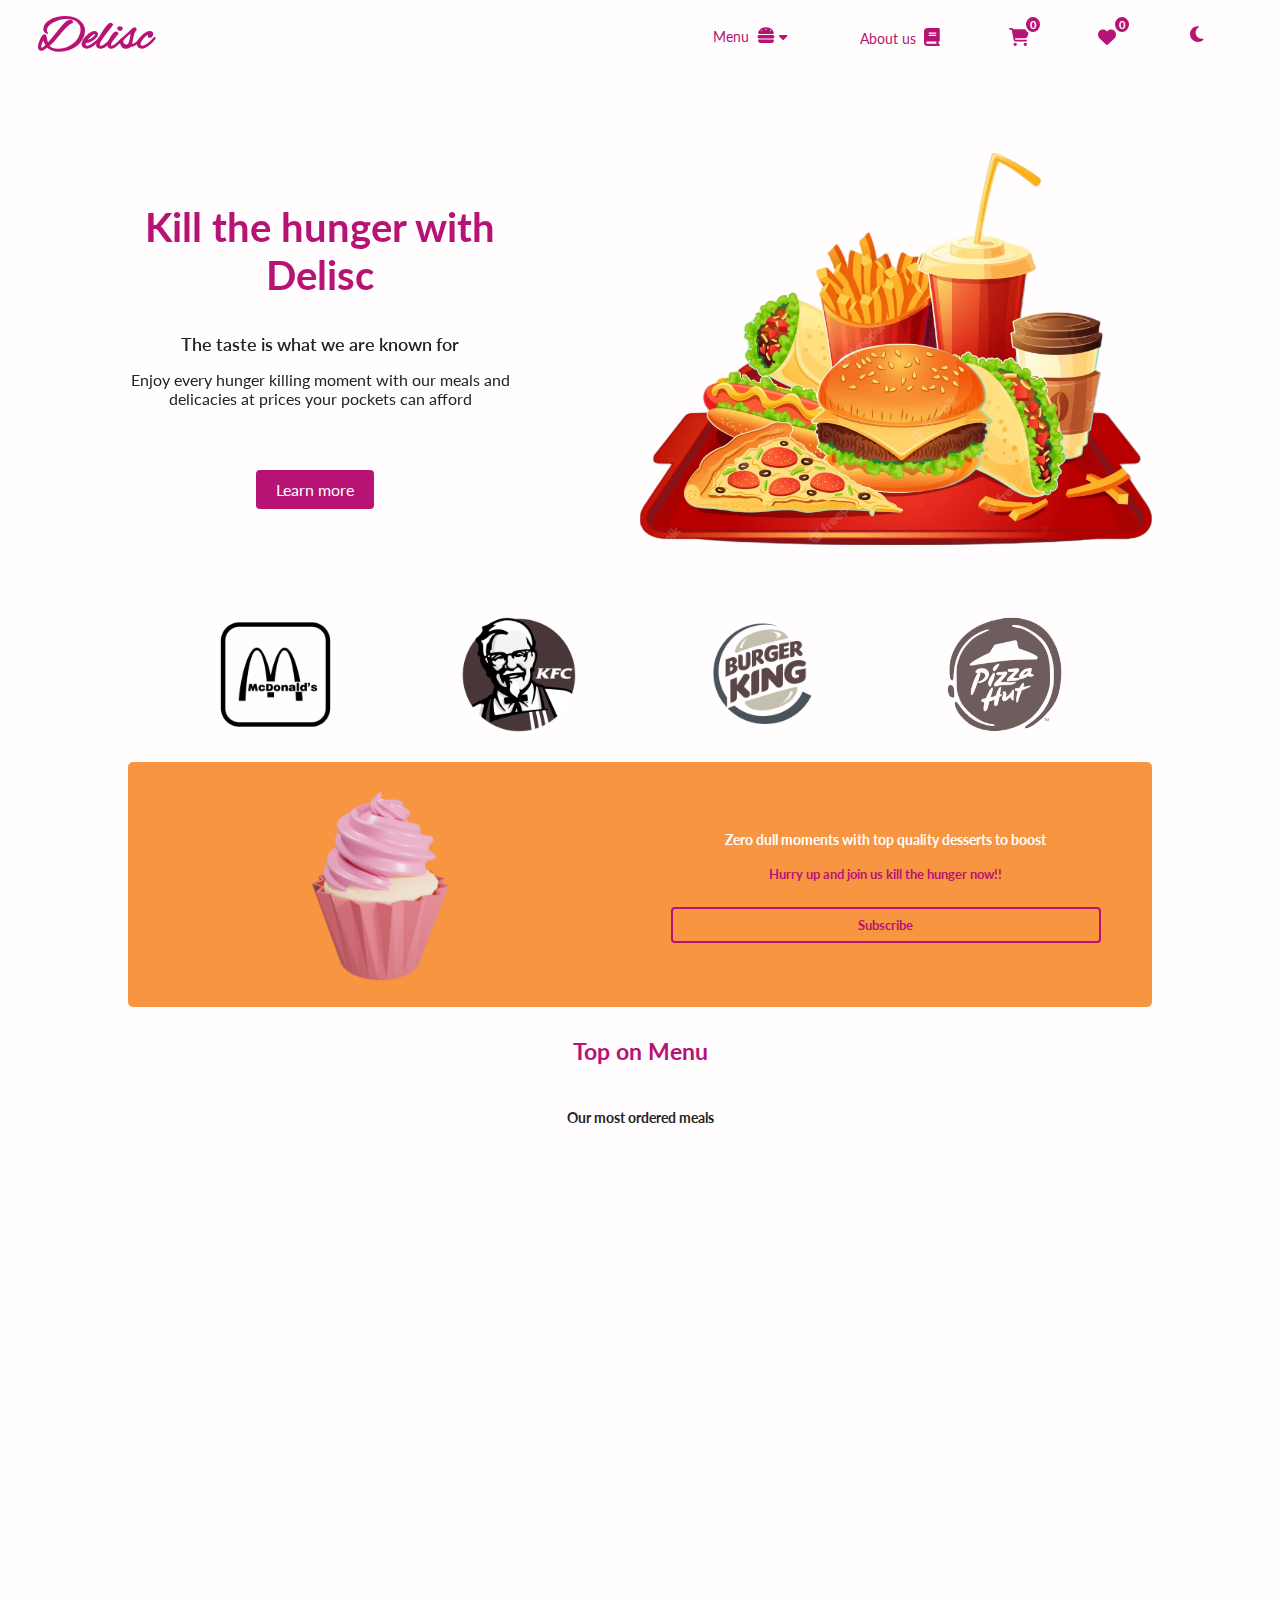
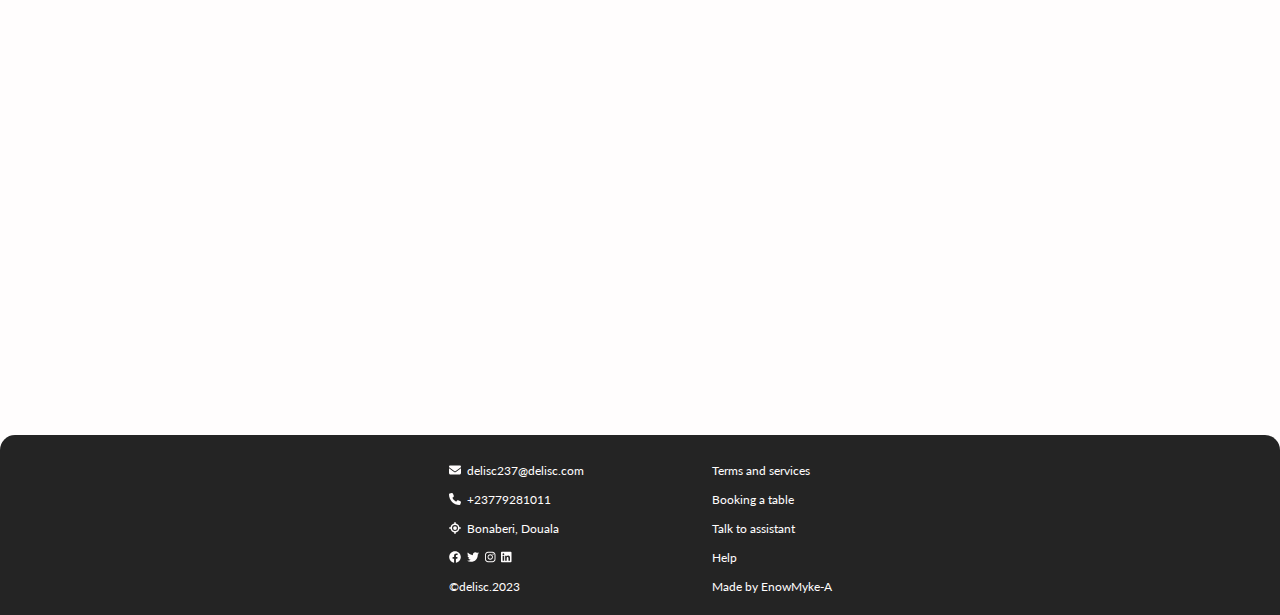
<file: index.html>
<!DOCTYPE html>
<html lang="en">
<head>
    <meta charset="UTF-8">
    <meta name="viewport" content="width=device-width, initial-scale=1.0">
    <title>Delisc</title>

    <!--page favicon-->
    <link rel="image" href="./assets/.favicon.svg">

    <!--main stylesheet-->
    <link rel="stylesheet" href="./assets/style.css">

    <!--main script-->
    <script src="./assets/script.js"></script>

    <!--Font awesome style inclusion-->
    <link rel="stylesheet" href="./assets/fontawesome/css/all.min.css">

    <!--Font awesome script inclusion-->
    <script src="./assets/fontawesome/js/all.min.js"></script>

    <!--aos style-->
    <link rel="stylesheet" href="./assets/aos-master/aos-master/dist/aos.css">
    
    <!--aos script-->
    <script src="./assets/aos-master/aos-master/dist/aos.js"></script>

    <!--fonts-->
    <link rel="preconnect" href="https://fonts.googleapis.com">
    <link rel="preconnect" href="https://fonts.gstatic.com" crossorigin>
    <link href="https://fonts.googleapis.com/css2?family=Alex+Brush&family=Lato:ital,wght@0,400;0,700;1,400;1,700&display=swap" rel="stylesheet">

</head>
<body>

    <!--navigation-->
    <nav class="nav-bar" id="navigation">
        <ul class="logo">
            <li class="main_logo"><a href="./index.html">Delisc</a></li>
        </ul>
        <ul class="nav-tab">
            <li class="nav-item"><a href="./menu.html"><span class="label">Menu</span><i class="fas fa-hamburger"></i></a><button><i class="fas fa-caret-down"></i></button><span class="badge" id="sm-cart">0</span></li>
            <li class="nav-item"><a href="./about.html"><span class="label">About us</span><i class="fas fa-book"></i></a></li>
            <li class="nav-item cart"><a href="#"><i class="fas fa-shopping-cart"></i></a><span class="badge cart-badge" id="cart">0</span></li>
            <li class="nav-item cart"><a href="#"><i class="fas fa-heart"></i></a><span class="badge cart-badge" id="whitelist">0</span></li>
            <li class="nav-item"><button class="color-mode" onclick="darkTheme()"><i class="fas fa-moon color" id="theme"></i></button></li>
        </ul>
    </nav>

    <a data-aos="fade-up" data-aos-duration="1500" href="#container-1" class="top"><i class="fas fa-arrow-up"></i><br>top</a>

    <!--conatiner-1-->
    <div class="container-1" id="container-1">
        <div class="caption">
            <h2 data-aos="fade-up" data-aos-duration="1500">Kill the hunger with Delisc</h2>
            <span data-aos="fade-up" data-aos-duration="1500" class="caption-text1">The taste is what we are known for</span>
            <span data-aos="fade-up" data-aos-duration="1500" class="long-caption">Enjoy every hunger killing moment with our meals and delicacies at prices your pockets can afford</span>
        </div>
        <img data-aos="fade-up" data-aos-duration="1500" data-aos-delay="500" class="landing-image" src="./assets/img/landing.png" alt="home-image">
    </div>
    <a href="./about.html" class="Learn-more">Learn more</a>

    <!--logo support-->
    <div data-aos="zoom-in" data-aos-duration="1500" data-aos-delay="200" class="supported-logo">
        <img src="./assets/img/mcdonalds-dark.png" alt="mcd">
        <img src="./assets/img/KFC_logo.png" alt="mcd">
        <img src="./assets/img/burger-king-logo.png" alt="mcd">
        <img src="./assets/img/pizza-hut-brands-png-logo-8.png" alt="mcd">
    </div>

    <!--conatiner-2-->
    <div class="container-2" data-aos="fade-up" data-aos-duration="1500">
        <img src="./assets/img/cupcake.png" alt="dessert">
        <span class="caption">
            Zero dull moments with top quality desserts to boost <br><br>
            <span class="subtext">Hurry up and join us kill the hunger now!!</span>
            <a href="#Newsletter" class="dessert-link">Subscribe</a>
        </span>
    </div>


    <h3>Top on Menu</h3> 
    <hr class="underline" data-aos="zoom-in" data-aos-duration="1500">  
    <h4>Our most ordered meals</h4>
    <div class="food-block">
        <div class="food" data-aos="fade-up" data-aos-duration="1500">
            <div class="image-container">
                <img class="food-image" src="./assets/img/Hamburger.jpg" alt="food">
                <i class="fas fa-heart icon"></i>
                <i class="fas fa-shopping-cart icon"></i>
            </div>
            <div class="details">
                <span class="food-name">Hamburger</span>
            <span class="rating">
                <i class="fas fa-star"></i>
                <i class="fas fa-star"></i>
                <i class="fas fa-star"></i>
                <i class="fas fa-star"></i>
                <i class="fas fa-star-half"></i>
            </span>
            <span class="price"><i class="fas fa-dollar"></i>10</span>
            </div>   
        </div>

        <div class="food" data-aos="fade-up" data-aos-duration="1500">
            <div class="image-container">
                <img class="food-image" src="./assets/img/Chicken.webp" alt="food">
                <i class="fas fa-heart icon"></i>
                <i class="fas fa-shopping-cart icon"></i>
            </div>
            <div class="details" >
                <span class="food-name">Chicken</span>
            <span class="rating">
                <i class="fas fa-star"></i>
                <i class="fas fa-star"></i>
                <i class="fas fa-star"></i>
                <i class="fas fa-star"></i>
                <i class="fas fa-star"></i>
            </span>
            <span class="price"><i class="fas fa-dollar"></i>25</span>
            </div>
            
        </div>

        <div class="food" data-aos="fade-up" data-aos-duration="1500">
            <div class="image-container">
                <img class="food-image" src="./assets/img/FrenchFries.webp" alt="food">
                <i class="fas fa-heart icon"></i>
                <i class="fas fa-shopping-cart icon"></i>
            </div>
            <div class="details">
                <span class="food-name">French Fries</span>
            <span class="rating">
                <i class="fas fa-star"></i>
                <i class="fas fa-star"></i>
                <i class="fas fa-star"></i>
                <i class="fas fa-star"></i>
                <i class="fas fa-star"></i>
            </span>
            <span class="price"><i class="fas fa-dollar"></i>12</span>
            </div>   
        </div>

        <div class="food" data-aos="fade-up" data-aos-duration="1500">
            <div class="image-container">
                <img class="food-image" src="./assets/img/Spaghetti-Bolognese.webp" alt="food">
                <i class="fas fa-heart icon"></i>
                <i class="fas fa-shopping-cart icon"></i>
            </div>
            <div class="details">
                <span class="food-name">Spaghetti</span>
            <span class="rating">
                <i class="fas fa-star"></i>
                <i class="fas fa-star"></i>
                <i class="fas fa-star"></i>
                <i class="fas fa-star"></i>
                <i class="fas fa-star"></i>
            </span>
            <span class="price"><i class="fas fa-dollar"></i>15</span>
            </div>  
        </div>

        <div class="food" data-aos="fade-up" data-aos-duration="1500">
            <div class="image-container">
                <img class="food-image" src="./assets/img/Pizza.webp" alt="food">
                <i class="fas fa-heart icon"></i>
                <i class="fas fa-shopping-cart icon"></i>
            </div>
            <div class="details">
                <span class="food-name">Pizza</span>
            <span class="rating">
                <i class="fas fa-star"></i>
                <i class="fas fa-star"></i>
                <i class="fas fa-star"></i>
                <i class="fas fa-star"></i>
                <i class="fas fa-star"></i>
            </span>
            <span class="price"><i class="fas fa-dollar"></i>20</span>
            </div>   
        </div>

        <div class="food" data-aos="fade-up" data-aos-duration="1500">
            <div class="image-container">
                <img class="food-image" src="./assets/img/burrito.webp" alt="food">
                <i class="fas fa-heart icon"></i>
                <i class="fas fa-shopping-cart icon"></i>
            </div>
            <div class="details">
                <span class="food-name">Burrito</span>
            <span class="rating">
                <i class="fas fa-star"></i>
                <i class="fas fa-star"></i>
                <i class="fas fa-star"></i>
                <i class="fas fa-star"></i>
                <i class="fas fa-star"></i>
            </span>
            <span class="price"><i class="fas fa-dollar"></i>30</span>
            </div>
            
        </div>
        
    </div>
    <a data-aos="fade-up" data-aos-duration="1500" href="./menu.html" class="menu-button">Full Menu</a>

    <!--newsletter-->
    <div data-aos="fade-up" data-aos-duration="1500" class="Newsletter" id="Newsletter">
        <h3 class="newsletter-header">Newsletter</h3>
        <hr class="underline" data-aos="zoom-in" data-aos-duration="1500">
        <p class="newsletter-caption">Subscribe to our newsletter and get updates on every new dish available</p>
        <form action="" class="newsletter-form">
            <input type="email" name="emial" class="email-input" placeholder="Enter email here">
            <input type="submit" class="Submit-button">
        </form>
    </div>

    <footer class="footer">
       <ul>
        <li><i class="fas fa-envelope"></i>&nbsp; delisc237@delisc.com</li>
        <li><i class="fas fa-phone"></i>&nbsp; +23779281011</li>
        <li><i class="fas fa-location"></i>&nbsp; Bonaberi, Douala</li>
        <li>
            <a href="http://www.facebook.com"><i class="fab fa-facebook"></i></a>&nbsp;
            <a href="http://www.twitter.com"><i class="fab fa-twitter"></i></a>&nbsp;
            <a href="http://www.instagram.com"><i class="fab fa-instagram"></i></a>&nbsp;
            <a href="http://www.linkedin.com"><i class="fab fa-linkedin"></i></a>
        </li>
        <li>&copy;delisc.2023</li>
       </ul> 

       <ul>
        <li><a href="#">Terms and services</a></li>
        <li><a href="#">Booking a table</a></li>
        <li><a href="#">Talk to assistant</a></li>
        <li><a href="#">Help</a></li>
        <li>Made by EnowMyke-A</li>
       </ul>
    </footer>
</body>

<script>AOS.init()</script>
</html>
</file>
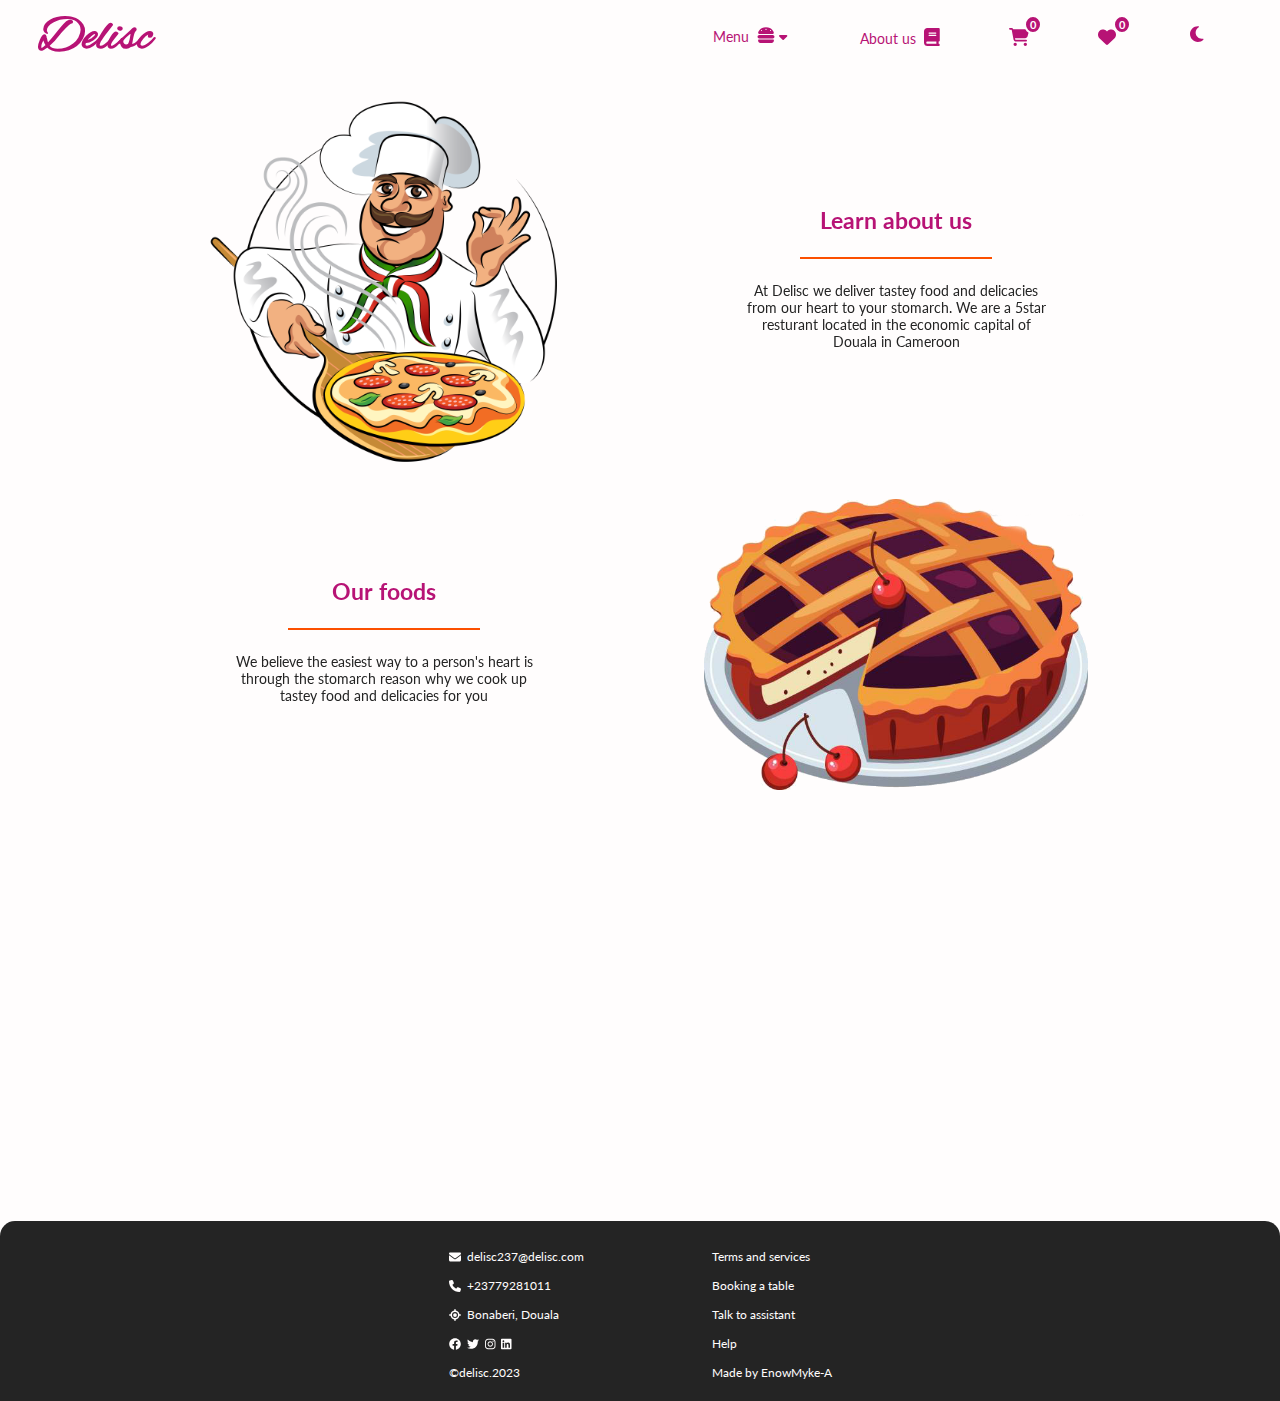
<file: about.html>
<!DOCTYPE html>
<html lang="en">
<head>
    <meta charset="UTF-8">
    <meta name="viewport" content="width=device-width, initial-scale=1.0">
    <title>Delisc</title>

    <!--page favicon-->
    <link rel="image" href="./assets/.favicon.svg">

    <!--main stylesheet-->
    <link rel="stylesheet" href="./assets/style.css">

    <!--main script-->
    <script src="./assets/script.js"></script>

    <!--Font awesome style inclusion-->
    <link rel="stylesheet" href="./assets/fontawesome/css/all.min.css">

    <!--aos style-->
    <link rel="stylesheet" href="./assets/aos-master/aos-master/dist/aos.css">
    
    <!--aos script-->
    <script src="./assets/aos-master/aos-master/dist/aos.js"></script>

    <!--Font awesome script inclusion-->
    <script src="./assets/fontawesome/js/all.min.js"></script>

    <!--fonts-->
    <link rel="preconnect" href="https://fonts.googleapis.com">
    <link rel="preconnect" href="https://fonts.gstatic.com" crossorigin>
    <link href="https://fonts.googleapis.com/css2?family=Alex+Brush&family=Lato:ital,wght@0,400;0,700;1,400;1,700&display=swap" rel="stylesheet">

</head>

<body>
    <!--navigation-->
    <nav class="nav-bar" id="navigation">
        <ul class="logo">
            <li class="main_logo"><a href="./index.html">Delisc</a></li>
        </ul>
        <ul class="nav-tab">
            <li class="nav-item"><a href="./menu.html"><span class="label">Menu</span><i class="fas fa-hamburger"></i></a><button><i class="fas fa-caret-down"></i></button><span class="badge" id="sm-cart">0</span></li>
            <li class="nav-item"><a href="./about.html"><span class="label">About us</span><i class="fas fa-book"></i></a></li>
            <li class="nav-item cart"><a href="#"><i class="fas fa-shopping-cart"></i></a><span class="badge cart-badge" id="cart">0</span></li>
            <li class="nav-item cart"><a href="#"><i class="fas fa-heart"></i></a><span class="badge cart-badge" id="whitelist">0</span></li>
            <li class="nav-item"><button class=" color-mode" onclick="darkTheme()"><i class="fas fa-moon color"></i></button></li>
        </ul>
    </nav>

    <a href="#top" class="top" data-aos="fade-up" data-aos-duration="1500"><i class="fas fa-arrow-up"></i><br>top</a>

    <div class="about" id="top">
        <div class="first-block" data-aos="fade-up" data-aos-duration="1500">
            <img src="./assets/img/pngwing.com.png" alt="chef">
            <div class="about-caption">
                <h3>Learn about us</h3>
                <hr class="underline" data-aos="zoom-in" data-aos-duration="1500">
                <p class="newsletter-caption">
                    At Delisc we deliver tastey food and delicacies from our heart to your stomarch. We are a 5star resturant located in the economic capital of Douala in Cameroon</p>
                </div>
        </div>
        <div class="first-block second" data-aos="fade-up" data-aos-duration="1500">
            <div class="about-caption">
                <h3>Our foods</h3>
                <hr class="underline" data-aos="zoom-in" data-aos-duration="1500">
                <p class="newsletter-caption">
                    We believe the easiest way to a person's heart is through the stomarch reason why we cook up tastey food and delicacies for you</p>
                </div>
            <img src="./assets/img/pngwing.com (1).png" alt="chef">
        </div>

    <div class="supported-logo" data-aos="zoom-in" data-aos-duration="1500">
        <img src="./assets/img/mcdonalds-dark.png" alt="mcd">
        <img src="./assets/img/KFC_logo.png" alt="mcd">
        <img src="./assets/img/burger-king-logo.png" alt="mcd">
        <img src="./assets/img/pizza-hut-brands-png-logo-8.png" alt="mcd">
    </div>

    <!--newsletter-->
    <div class="Newsletter" id="Newsletter" data-aos="fade-up" data-aos-duration="1500">
        <h3 class="newsletter-header">Newsletter</h3>
        <hr class="underline" data-aos="zoom-in" data-aos-duration="1500">
        <p class="newsletter-caption">Subscribe to our newsletter and get updates on every new dish available</p>
        <form action="" class="newsletter-form">
            <input type="email" name="email" class="email-input" placeholder="Enter email here">
            <input type="submit" class="Submit-button">
        </form>
    </div>

    </div>

    <footer class="footer">
        <ul>
         <li><i class="fas fa-envelope"></i>&nbsp; delisc237@delisc.com</li>
         <li><i class="fas fa-phone"></i>&nbsp; +23779281011</li>
         <li><i class="fas fa-location"></i>&nbsp; Bonaberi, Douala</li>
         <li>
             <a href="http://www.facebook.com"><i class="fab fa-facebook"></i></a>&nbsp;
             <a href="http://www.twitter.com"><i class="fab fa-twitter"></i></a>&nbsp;
             <a href="http://www.instagram.com"><i class="fab fa-instagram"></i></a>&nbsp;
             <a href="http://www.linkedin.com"><i class="fab fa-linkedin"></i></a>
         </li>
         <li>&copy;delisc.2023</li>
        </ul> 
 
        <ul>
         <li><a href="#">Terms and services</a></li>
         <li><a href="#">Booking a table</a></li>
         <li><a href="#">Talk to assistant</a></li>
         <li><a href="#">Help</a></li>
         <li>Made by EnowMyke-A</li>
        </ul>
     </footer>

     <script>AOS.init();</script>
</body>
</html>
</file>
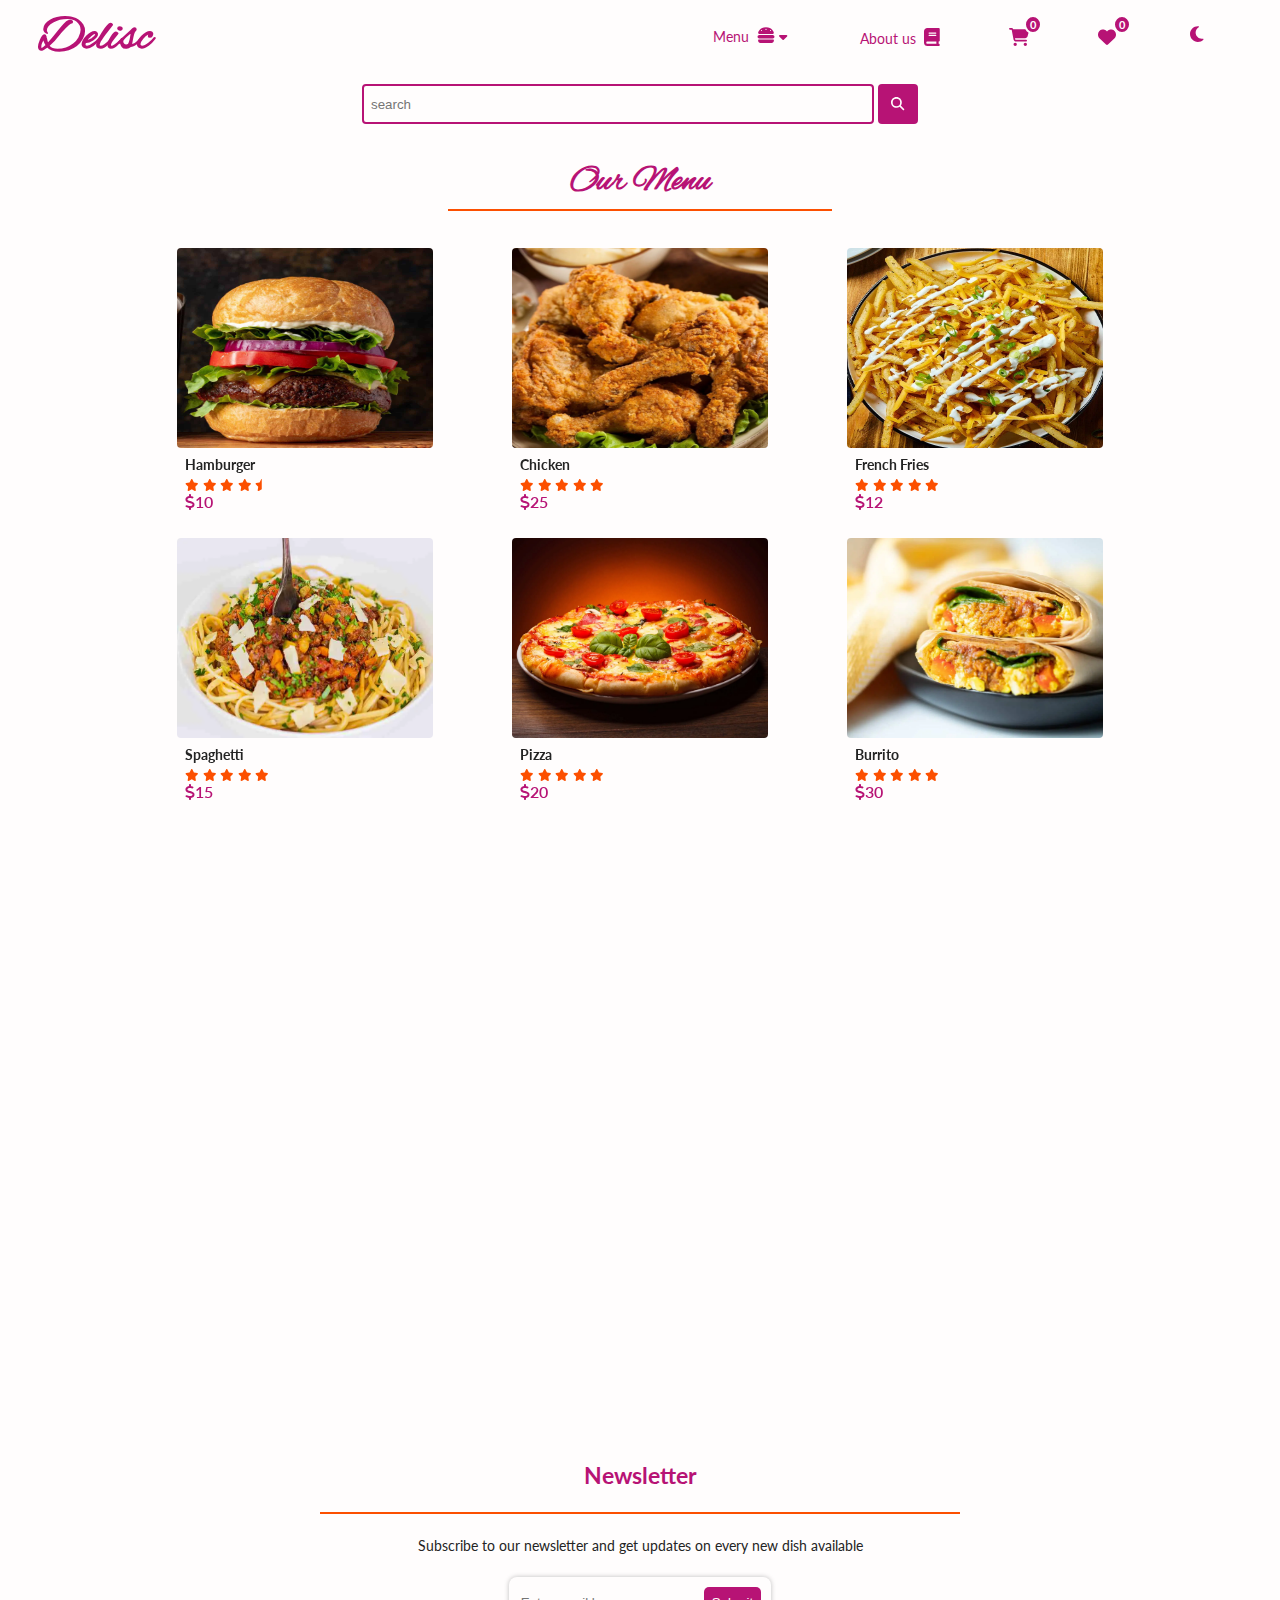
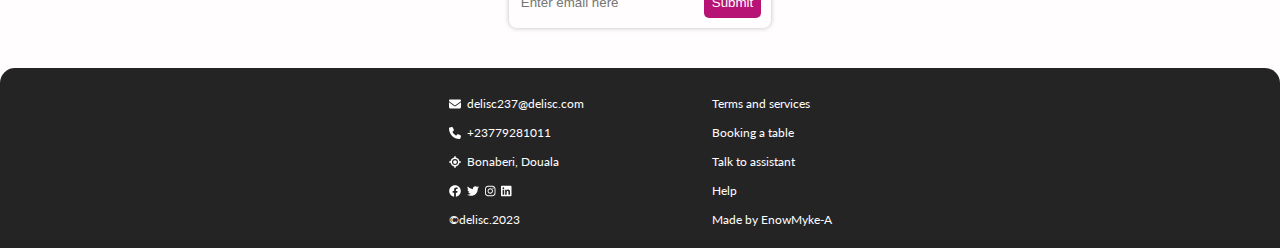
<file: menu.html>
<!DOCTYPE html>
<html lang="en">
<head>
    <meta charset="UTF-8">
    <meta name="viewport" content="width=device-width, initial-scale=1.0">
    <title>Delisc</title>

    <!--page favicon-->
    <link rel="image" href="./assets/.favicon.svg">

    <!--main stylesheet-->
    <link rel="stylesheet" href="./assets/style.css">

    <!--main script-->
    <script src="./assets/script.js"></script>

    <!--Font awesome style inclusion-->
    <link rel="stylesheet" href="./assets/fontawesome/css/all.min.css">

    <!--Font awesome script inclusion-->
    <script src="./assets/fontawesome/js/all.min.js"></script>

    <!--aos style-->
    <link rel="stylesheet" href="./assets/aos-master/aos-master/dist/aos.css">
    
    <!--aos script-->
    <script src="./assets/aos-master/aos-master/dist/aos.js"></script>


    <!--fonts-->
    <link rel="preconnect" href="https://fonts.googleapis.com">
    <link rel="preconnect" href="https://fonts.gstatic.com" crossorigin>
    <link href="https://fonts.googleapis.com/css2?family=Alex+Brush&family=Lato:ital,wght@0,400;0,700;1,400;1,700&display=swap" rel="stylesheet">

</head>

<body>
    <!--navigation-->
    <nav class="nav-bar" id="navigation">
        <ul class="logo">
            <li class="main_logo"><a href="./index.html">Delisc</a></li>
        </ul>
        <ul class="nav-tab">
            <li class="nav-item"><a href="./menu.html"><span class="label">Menu</span><i class="fas fa-hamburger"></i></a><button><i class="fas fa-caret-down"></i></button><span class="badge" id="sm-cart">0</span></li>
            <li class="nav-item"><a href="./about.html"><span class="label">About us</span><i class="fas fa-book"></i></a></li>
            <li class="nav-item cart"><a href="#"><i class="fas fa-shopping-cart"></i></a><span class="badge cart-badge" id="cart">0</span></li>
            <li class="nav-item cart"><a href="#"><i class="fas fa-heart"></i></a><span class="badge cart-badge" id="whitelist">0</span></li>
            <li class="nav-item"><button class=" color-mode" onclick="darkTheme()"><i class="fas fa-moon color"></i></button></li>
        </ul>
    </nav>

    <a href="#top" class="top" data-aos="fade-up" data-aos-duration="1500"><i class="fas fa-arrow-up"></i><br>top</a>
    
    <form action="" class="search">
        <input type="search" class="search-input" placeholder="search">
        <button type="submit" class="search-button"><i class="fas fa-search"></i></button>
    </form>
    
    <div class="menu-body" id="top">
        <span class="menu-heading">Our Menu</span>
        <hr class="underline underline-menu" data-aos="zoom-in" data-aos-duration="1500">
        <div class="food-block">
            <div class="food" data-aos="fade-up" data-aos-duration="1500">
                <div class="image-container">
                    <img class="food-image" src="./assets/img/Hamburger.jpg" alt="food">
                    <i class="fas fa-heart icon"></i>
                    <i class="fas fa-shopping-cart icon"></i>
                </div>
                <div class="details">
                    <span class="food-name">Hamburger</span>
                <span class="rating">
                    <i class="fas fa-star"></i>
                    <i class="fas fa-star"></i>
                    <i class="fas fa-star"></i>
                    <i class="fas fa-star"></i>
                    <i class="fas fa-star-half"></i>
                </span>
                <span class="price"><i class="fas fa-dollar"></i>10</span>
                </div>   
            </div>
    
            <div class="food" data-aos="fade-up" data-aos-duration="1500">
                <div class="image-container">
                    <img class="food-image" src="./assets/img/Chicken.webp" alt="food">
                    <i class="fas fa-heart icon"></i>
                    <i class="fas fa-shopping-cart icon"></i>
                </div>
                <div class="details">
                    <span class="food-name">Chicken</span>
                <span class="rating">
                    <i class="fas fa-star"></i>
                    <i class="fas fa-star"></i>
                    <i class="fas fa-star"></i>
                    <i class="fas fa-star"></i>
                    <i class="fas fa-star"></i>
                </span>
                <span class="price"><i class="fas fa-dollar"></i>25</span>
                </div>
                
            </div>
    
            <div class="food" data-aos="fade-up" data-aos-duration="1500">
                <div class="image-container">
                    <img class="food-image" src="./assets/img/FrenchFries.webp" alt="food">
                    <i class="fas fa-heart icon"></i>
                    <i class="fas fa-shopping-cart icon"></i>
                </div>
                <div class="details">
                    <span class="food-name">French Fries</span>
                <span class="rating">
                    <i class="fas fa-star"></i>
                    <i class="fas fa-star"></i>
                    <i class="fas fa-star"></i>
                    <i class="fas fa-star"></i>
                    <i class="fas fa-star"></i>
                </span>
                <span class="price"><i class="fas fa-dollar"></i>12</span>
                </div>   
            </div>
    
            <div class="food" data-aos="fade-up" data-aos-duration="1500">
                <div class="image-container">
                    <img class="food-image" src="./assets/img/Spaghetti-Bolognese.webp" alt="food">
                    <i class="fas fa-heart icon"></i>
                    <i class="fas fa-shopping-cart icon"></i>
                </div>
                <div class="details">
                    <span class="food-name">Spaghetti</span>
                <span class="rating">
                    <i class="fas fa-star"></i>
                    <i class="fas fa-star"></i>
                    <i class="fas fa-star"></i>
                    <i class="fas fa-star"></i>
                    <i class="fas fa-star"></i>
                </span>
                <span class="price"><i class="fas fa-dollar"></i>15</span>
                </div>  
            </div>
    
            <div class="food" data-aos="fade-up" data-aos-duration="1500">
                <div class="image-container">
                    <img class="food-image" src="./assets/img/Pizza.webp" alt="food">
                    <i class="fas fa-heart icon"></i>
                    <i class="fas fa-shopping-cart icon"></i>
                </div>
                <div class="details">
                    <span class="food-name">Pizza</span>
                <span class="rating">
                    <i class="fas fa-star"></i>
                    <i class="fas fa-star"></i>
                    <i class="fas fa-star"></i>
                    <i class="fas fa-star"></i>
                    <i class="fas fa-star"></i>
                </span>
                <span class="price"><i class="fas fa-dollar"></i>20</span>
                </div>   
            </div>
    
            <div class="food" data-aos="fade-up" data-aos-duration="1500">
                <div class="image-container">
                    <img class="food-image" src="./assets/img/burrito.webp" alt="food">
                    <i class="fas fa-heart icon"></i>
                    <i class="fas fa-shopping-cart icon"></i>
                </div>
                <div class="details">
                    <span class="food-name">Burrito</span>
                <span class="rating">
                    <i class="fas fa-star"></i>
                    <i class="fas fa-star"></i>
                    <i class="fas fa-star"></i>
                    <i class="fas fa-star"></i>
                    <i class="fas fa-star"></i>
                </span>
                <span class="price"><i class="fas fa-dollar"></i>30</span>
                </div>
                
            </div>

            <div class="food" data-aos="fade-up" data-aos-duration="1500">
                <div class="image-container">
                    <img class="food-image" src="./assets/img/Ham.jpg" alt="food">
                    <i class="fas fa-heart icon"></i>
                    <i class="fas fa-shopping-cart icon"></i>
                </div>
                <div class="details">
                    <span class="food-name">Grilled Ham</span>
                <span class="rating">
                    <i class="fas fa-star"></i>
                    <i class="fas fa-star"></i>
                    <i class="fas fa-star"></i>
                    <i class="fas fa-star"></i>
                    <i class="fas fa-star"></i>
                </span>
                <span class="price"><i class="fas fa-dollar"></i>50</span>
                </div>
                
            </div>

            <div class="food" data-aos="fade-up" data-aos-duration="1500">
                <div class="image-container">
                    <img class="food-image" src="./assets/img/Hot-Dogs.jpg" alt="food">
                    <i class="fas fa-heart icon"></i>
                    <i class="fas fa-shopping-cart icon"></i>
                </div>
                <div class="details">
                    <span class="food-name">Hot Dogs</span>
                <span class="rating">
                    <i class="fas fa-star"></i>
                    <i class="fas fa-star"></i>
                    <i class="fas fa-star"></i>
                    <i class="fas fa-star"></i>
                    <i class="fas fa-star"></i>
                </span>
                <span class="price"><i class="fas fa-dollar"></i>10</span>
                </div>
                
            </div>

            <div class="food" data-aos="fade-up" data-aos-duration="1500">
                <div class="image-container">
                    <img class="food-image" src="./assets/img/Fish.jpg" alt="food">
                    <i class="fas fa-heart icon"></i>
                    <i class="fas fa-shopping-cart icon"></i>
                </div>
                <div class="details">
                    <span class="food-name">Grilled Fish</span>
                <span class="rating">
                    <i class="fas fa-star"></i>
                    <i class="fas fa-star"></i>
                    <i class="fas fa-star"></i>
                    <i class="fas fa-star"></i>
                    <i class="fas fa-star"></i>
                </span>
                <span class="price"><i class="fas fa-dollar"></i>75</span>
                </div>
                
            </div>

            <div class="food" data-aos="fade-up" data-aos-duration="1500">
                <div class="image-container">
                    <img class="food-image" src="./assets/img/chilli-dog.jpg" alt="food">
                    <i class="fas fa-heart icon"></i>
                    <i class="fas fa-shopping-cart icon"></i>
                </div>
                <div class="details">
                    <span class="food-name">Chilli Dogs</span>
                <span class="rating">
                    <i class="fas fa-star"></i>
                    <i class="fas fa-star"></i>
                    <i class="fas fa-star"></i>
                    <i class="fas fa-star"></i>
                    <i class="fas fa-star"></i>
                </span>
                <span class="price"><i class="fas fa-dollar"></i>13</span>
                </div>
                
            </div>

            <div class="food" data-aos="fade-up" data-aos-duration="1500">
                <div class="image-container">
                    <img class="food-image" src="./assets/img/sandwich.png" alt="food">
                    <i class="fas fa-heart icon"></i>
                    <i class="fas fa-shopping-cart icon"></i>
                </div>
                <div class="details">
                    <span class="food-name">Sandwich</span>
                <span class="rating">
                    <i class="fas fa-star"></i>
                    <i class="fas fa-star"></i>
                    <i class="fas fa-star"></i>
                    <i class="fas fa-star"></i>
                    <i class="fas fa-star"></i>
                </span>
                <span class="price"><i class="fas fa-dollar"></i>17</span>
                </div>
                
            </div>

            <div class="food" data-aos="fade-up" data-aos-duration="1500">
                <div class="image-container">
                    <img class="food-image" src="./assets/img/Cup-Of-Creamy-Coffee-500x375.png" alt="food">
                    <i class="fas fa-heart icon"></i>
                    <i class="fas fa-shopping-cart icon"></i>
                </div>
                <div class="details">
                    <span class="food-name">Coffee</span>
                <span class="rating">
                    <i class="fas fa-star"></i>
                    <i class="fas fa-star"></i>
                    <i class="fas fa-star"></i>
                    <i class="fas fa-star"></i>
                    <i class="fas fa-star"></i>
                </span>
                <span class="price"><i class="fas fa-dollar"></i>5</span>
                </div>
                
            </div>
            
        </div>
    
        <!--newsletter-->
        <div class="Newsletter" id="Newsletter">
            <h3 class="newsletter-header">Newsletter</h3>
            <hr class="underline">
            <p class="newsletter-caption">Subscribe to our newsletter and get updates on every new dish available</p>
            <form action="" class="newsletter-form">
                <input type="email" name="emial" class="email-input" placeholder="Enter email here">
                <input type="submit" class="Submit-button">
            </form>
        </div>
    
        <footer class="footer">
           <ul>
            <li><i class="fas fa-envelope"></i>&nbsp; delisc237@delisc.com</li>
            <li><i class="fas fa-phone"></i>&nbsp; +23779281011</li>
            <li><i class="fas fa-location"></i>&nbsp; Bonaberi, Douala</li>
            <li>
                <a href="http://www.facebook.com"><i class="fab fa-facebook"></i></a>&nbsp;
                <a href="http://www.twitter.com"><i class="fab fa-twitter"></i></a>&nbsp;
                <a href="http://www.instagram.com"><i class="fab fa-instagram"></i></a>&nbsp;
                <a href="http://www.linkedin.com"><i class="fab fa-linkedin"></i></a>
            </li>
            <li>&copy;delisc.2023</li>
           </ul> 
    
           <ul>
            <li><a href="#">Terms and services</a></li>
            <li><a href="#">Booking a table</a></li>
            <li><a href="#">Talk to assistant</a></li>
            <li><a href="#">Help</a></li>
            <li>Made by EnowMyke-A</li>
           </ul>
        </footer>
    </div>
</body>

 <script>AOS.init();</script>
</html>
</file>
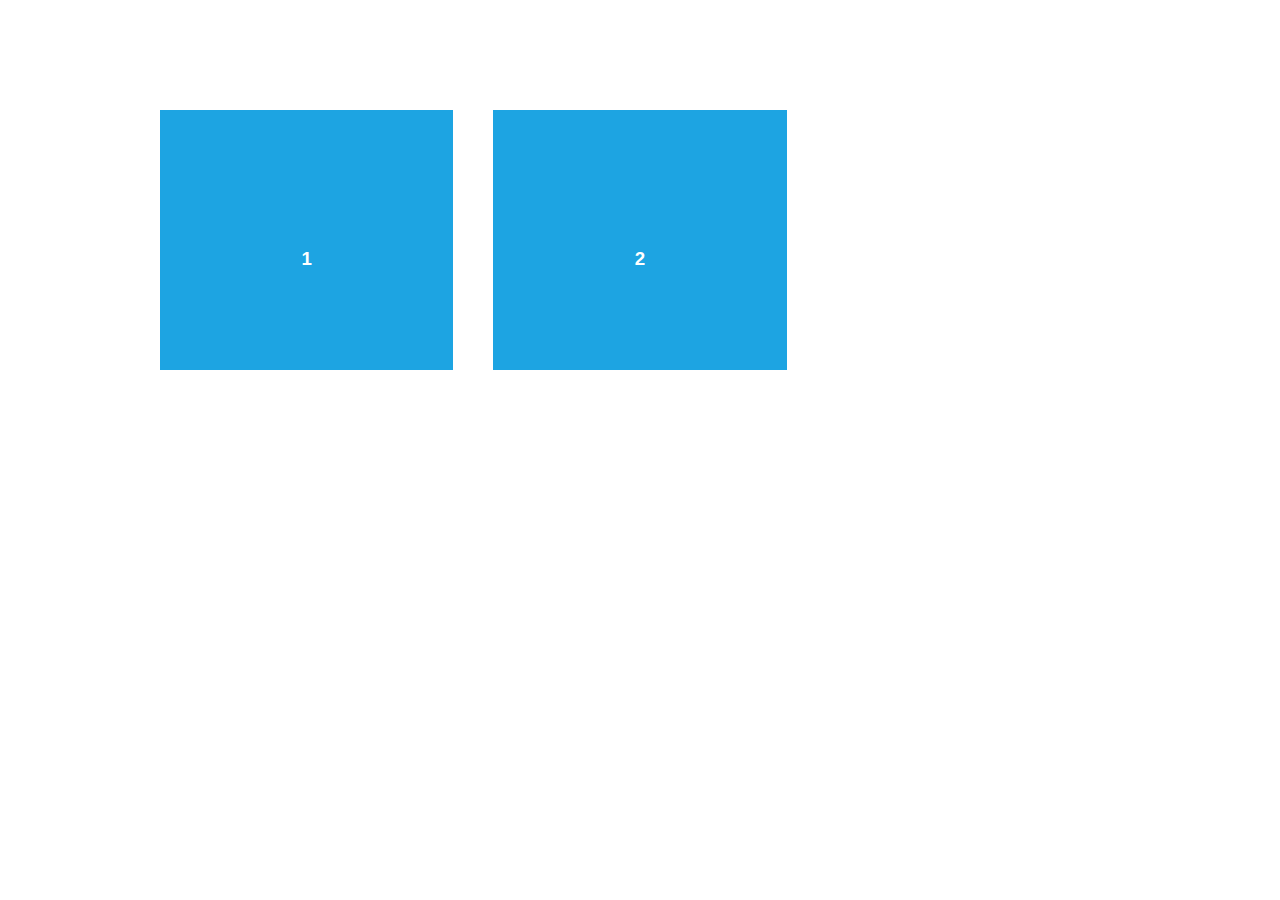
<file: assets/aos-master/aos-master/demo/async.html>
<!DOCTYPE html>
<html>
  <head>
    <meta charset="utf-8">
    <title>AOS - Animate on scroll library</title>
    <meta name="viewport" content="width=device-width">
    <link rel="stylesheet" href="css/styles.css" />
    <link rel="stylesheet" href="../dist/aos.css" />
  </head>
  <body>
    <div id="aos-demo" class="aos-all"></div>

    <script src="../dist/aos.js"></script>
    <script>
      AOS.init({
        easing: 'ease-in-out-sine'
      });

      setInterval(addItem, 300);

      var itemsCounter = 1;
      var container = document.getElementById('aos-demo');

      function addItem () {
        if (itemsCounter > 42) return;
        var item = document.createElement('div');
        item.classList.add('aos-item');
        item.setAttribute('data-aos', 'fade-up');
        item.innerHTML = '<div class="aos-item__inner"><h3>' + itemsCounter + '</h3></div>';
        container.appendChild(item);
        itemsCounter++;
      }
    </script>
  </body>
</html>
</file>
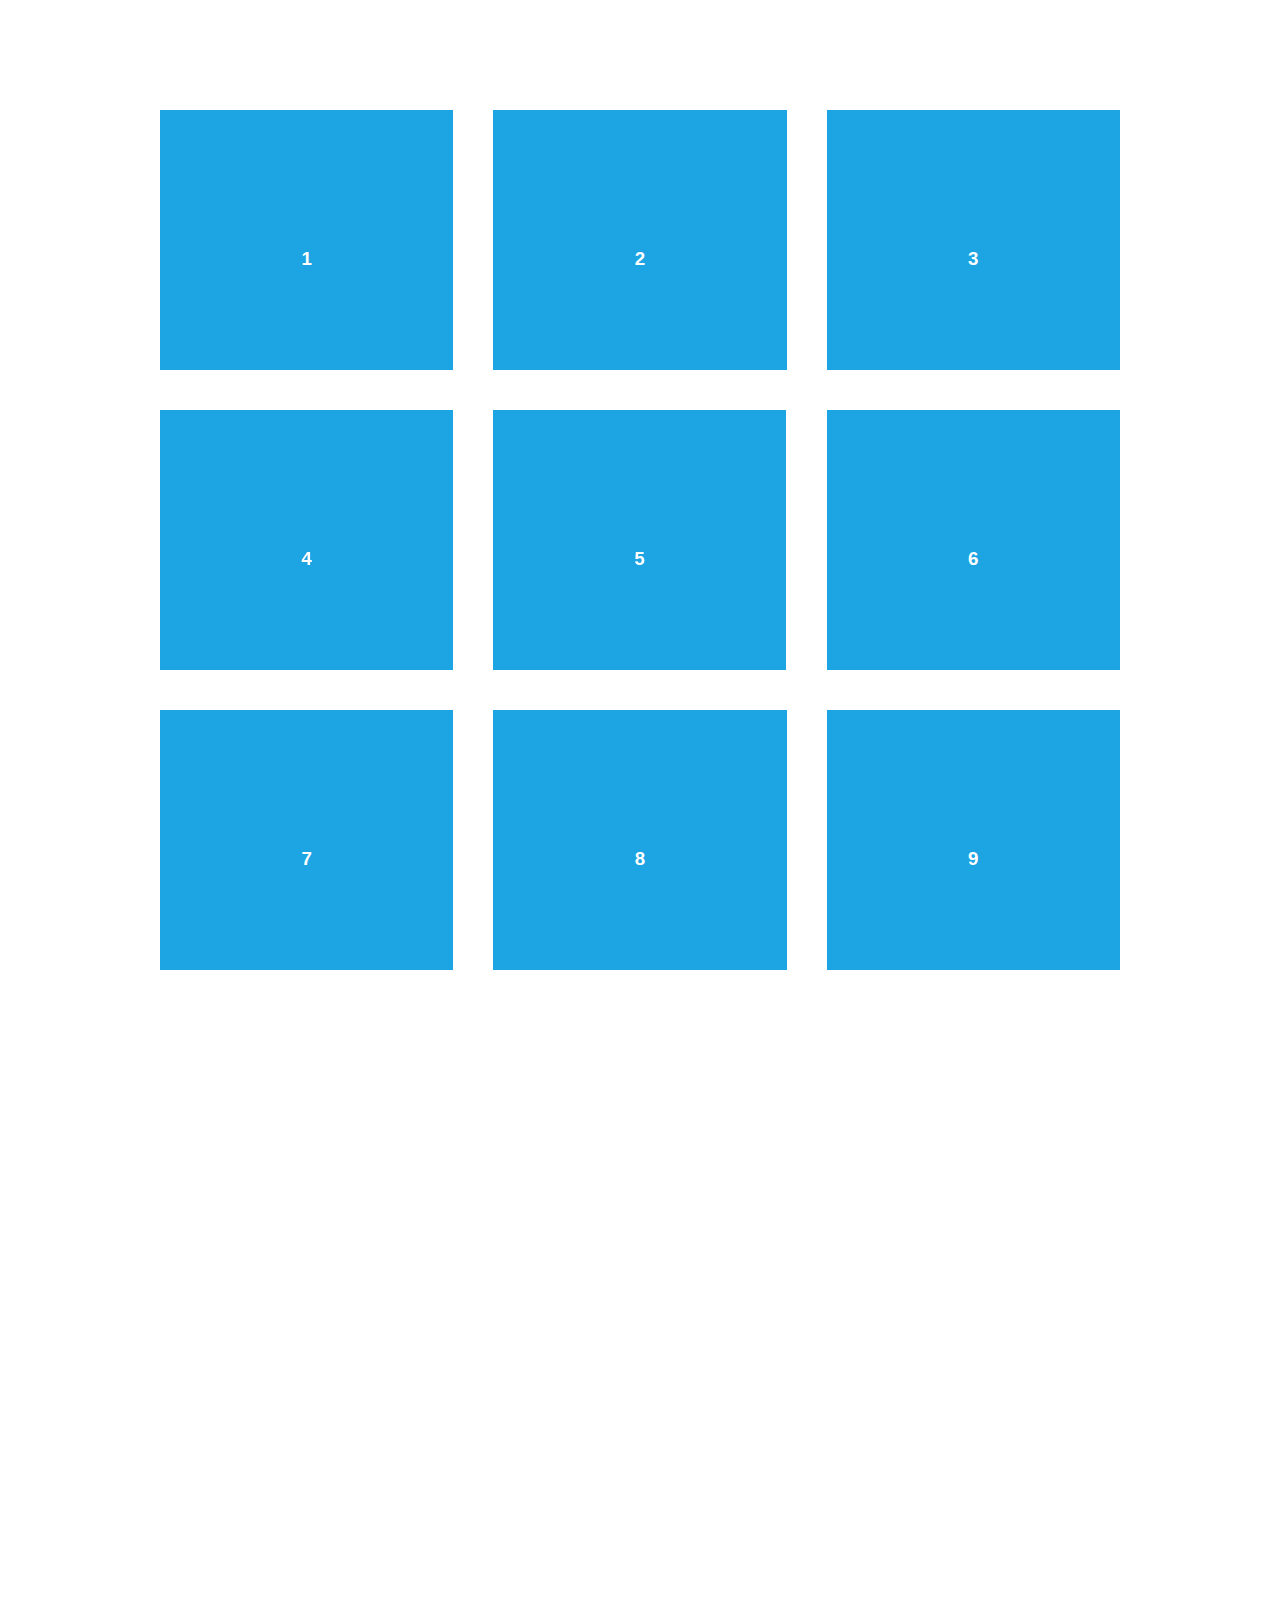
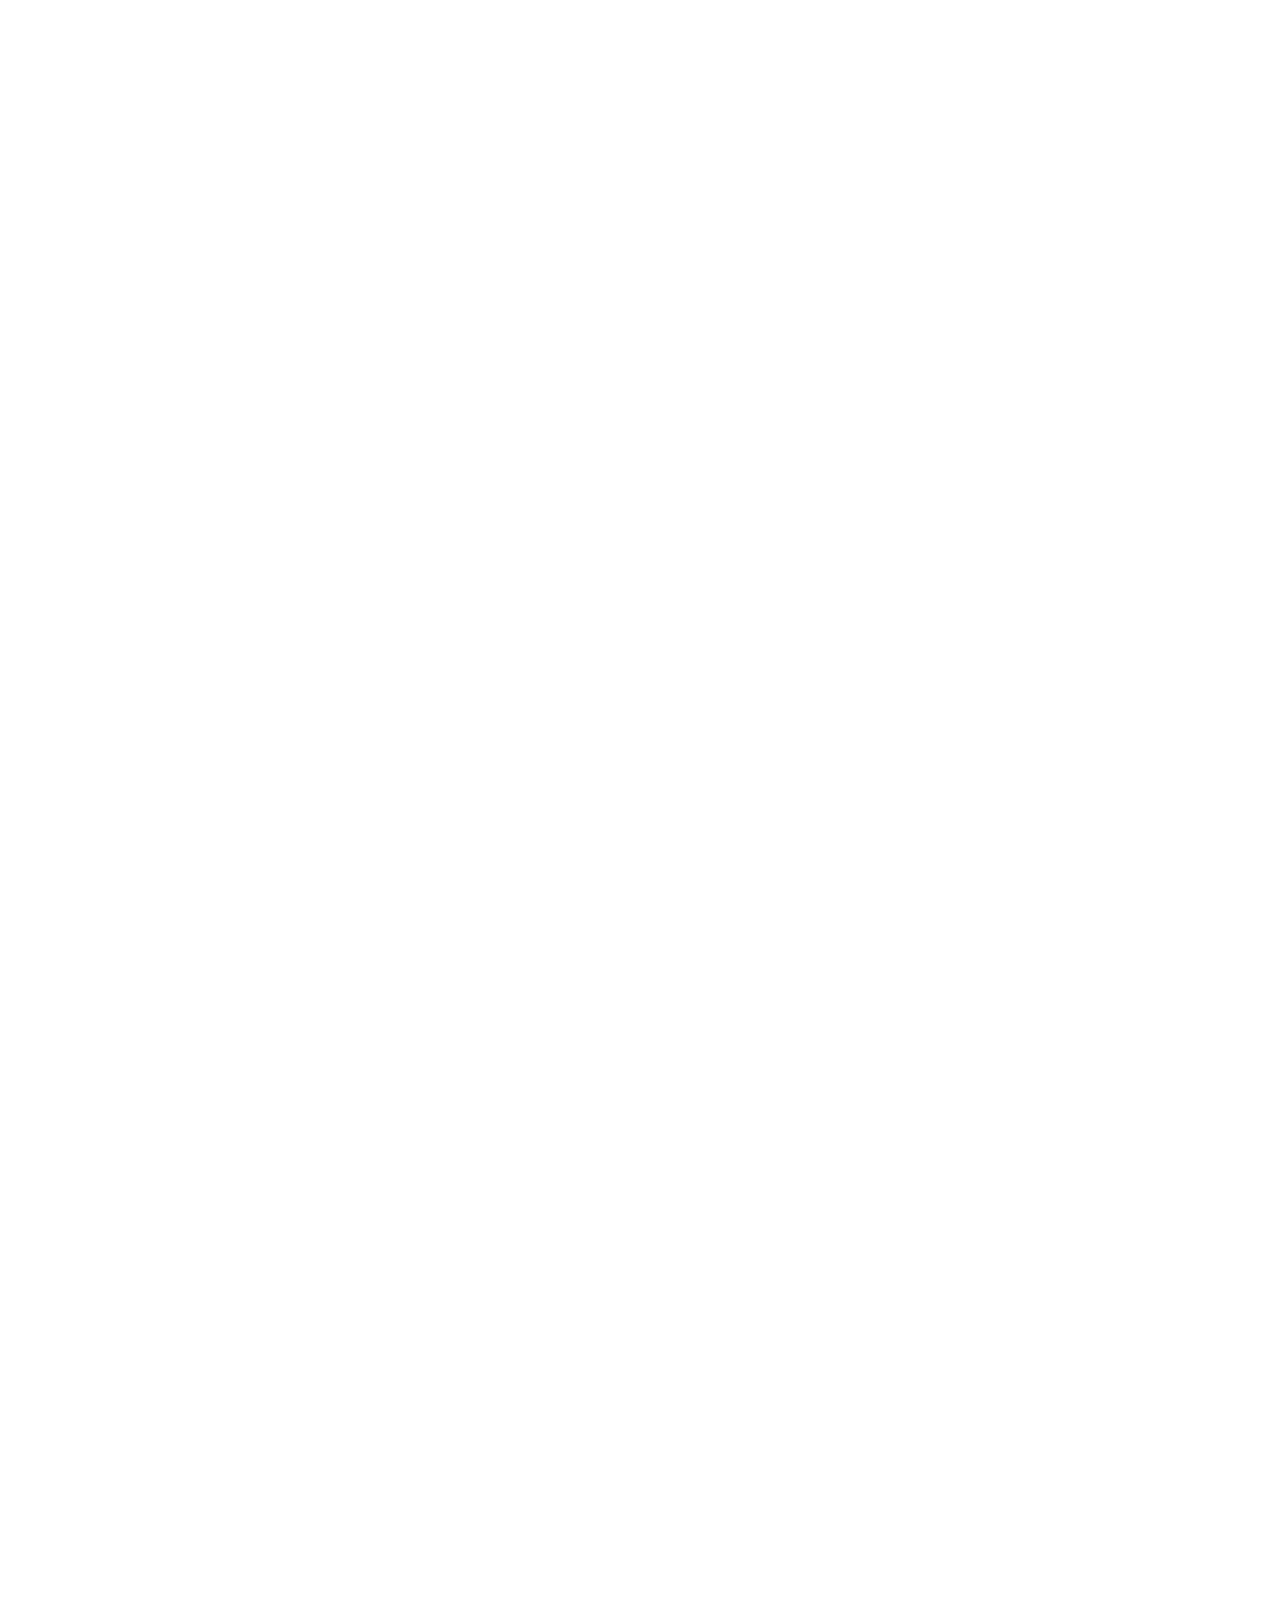
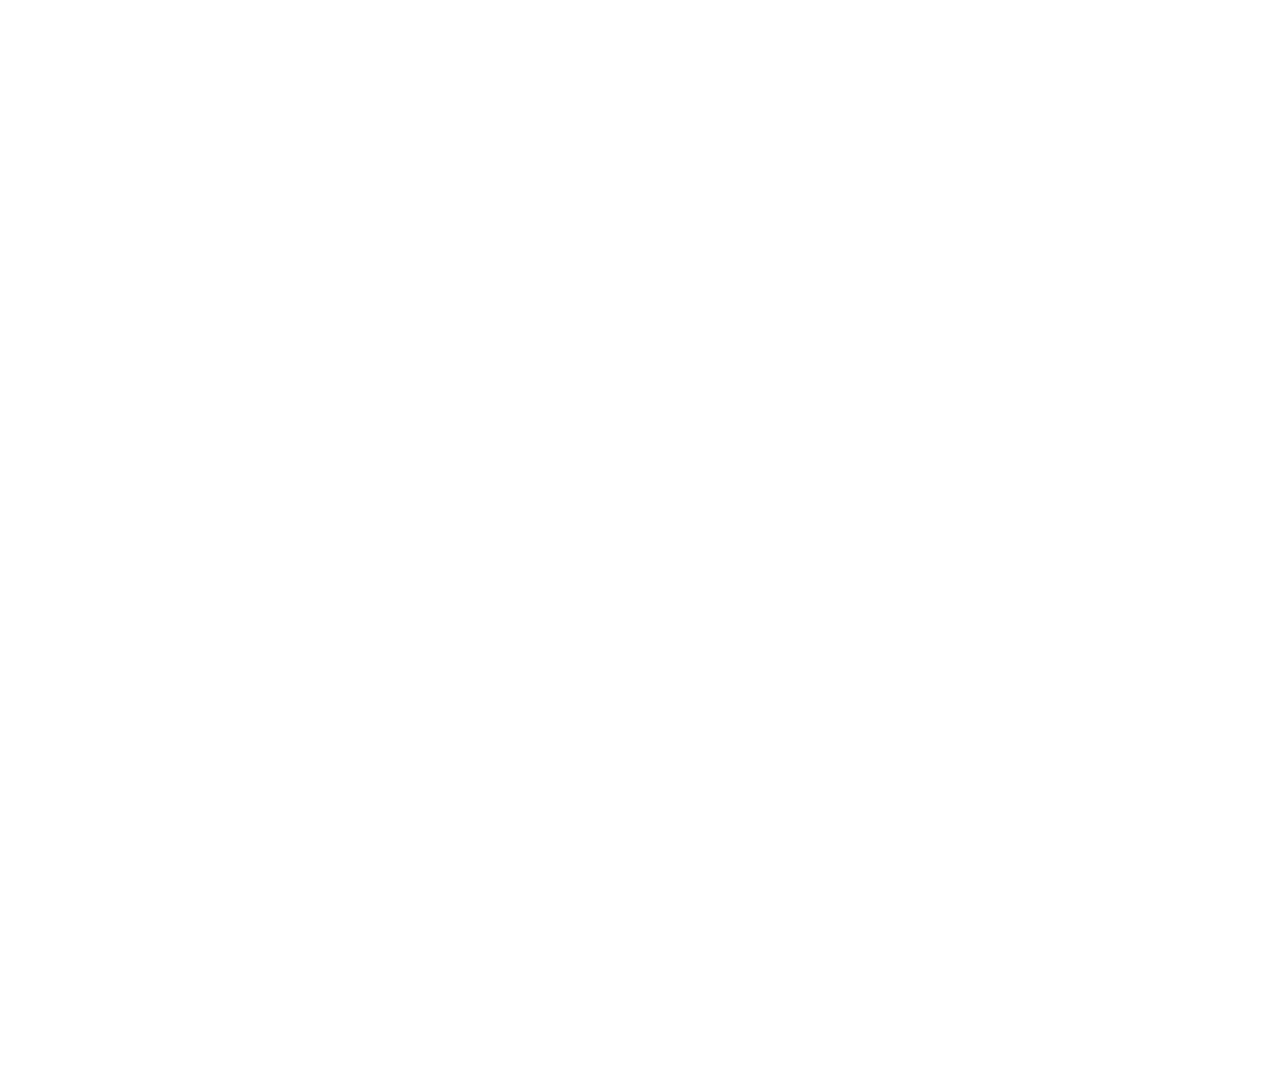
<file: assets/aos-master/aos-master/demo/simple.html>
<!DOCTYPE html>
<html>
  <head>
    <meta charset="utf-8">
    <title>AOS - Animate on scroll library</title>
    <meta name="viewport" content="width=device-width">
    <link rel="stylesheet" href="css/styles.css" />
    <link rel="stylesheet" href="../dist/aos.css" />
    <!--[if lt IE 9]>
    <script src="//html5shiv.googlecode.com/svn/trunk/html5.js"></script>
    <![endif]-->
  </head>
  <body>
    <div id="transcroller-body" class="aos-all">
      <div class="aos-item" data-aos="fade-up">
        <div class="aos-item__inner"><h3>1</h3></div>
      </div>
      <div class="aos-item" data-aos="fade-down">
        <div class="aos-item__inner"><h3>2</h3></div>
      </div>
      <div class="aos-item" data-aos="zoom-out-down">
        <div class="aos-item__inner"><h3>3</h3></div>
      </div>
      <div class="aos-item" data-aos="flip-down">
        <div class="aos-item__inner"><h3>4</h3></div>
      </div>
      <div class="aos-item" data-aos="flip-up">
        <div class="aos-item__inner"><h3>5</h3></div>
      </div>
      <div class="aos-item" data-aos="fade-down">
        <div class="aos-item__inner"><h3>6</h3></div>
      </div>
      <div class="aos-item" data-aos="fade-in">
        <div class="aos-item__inner"><h3>7</h3></div>
      </div>
      <div class="aos-item" data-aos="fade-down">
        <div class="aos-item__inner"><h3>8</h3></div>
      </div>
      <div class="aos-item" data-aos="fade-in">
        <div class="aos-item__inner"><h3>9</h3></div>
      </div>
      <div class="aos-item" data-aos="fade-down">
        <div class="aos-item__inner"><h3>10</h3></div>
      </div>
      <div class="aos-item" data-aos="fade-up">
        <div class="aos-item__inner"><h3>11</h3></div>
      </div>
      <div class="aos-item" data-aos="fade-down">
        <div class="aos-item__inner"><h3>12</h3></div>
      </div>
      <div class="aos-item" data-aos="fade-in">
        <div class="aos-item__inner"><h3>13</h3></div>
      </div>
      <div class="aos-item" data-aos="fade-up">
        <div class="aos-item__inner"><h3>14</h3></div>
      </div>
      <div class="aos-item" data-aos="fade-in">
        <div class="aos-item__inner"><h3>15</h3></div>
      </div>
      <div class="aos-item" data-aos="fade-up">
        <div class="aos-item__inner"><h3>16</h3></div>
      </div>
      <div class="aos-item" data-aos="fade-down">
        <div class="aos-item__inner"><h3>17</h3></div>
      </div>
      <div class="aos-item" data-aos="fade-up">
        <div class="aos-item__inner"><h3>18</h3></div>
      </div>
      <div class="aos-item" data-aos="zoom-out">
        <div class="aos-item__inner"><h3>19</h3></div>
      </div>
      <div class="aos-item" data-aos="fade-up">
        <div class="aos-item__inner"><h3>20</h3></div>
      </div>
      <div class="aos-item" data-aos="zoom-out">
        <div class="aos-item__inner"><h3>21</h3></div>
      </div>
      <div class="aos-item" data-aos="fade-in">
        <div class="aos-item__inner"><h3>22</h3></div>
      </div>
      <div class="aos-item" data-aos="zoom-out-up">
        <div class="aos-item__inner"><h3>23</h3></div>
      </div>
      <div class="aos-item" data-aos="zoom-out-down">
        <div class="aos-item__inner"><h3>24</h3></div>
      </div>
      <div class="aos-item" data-aos="fade-in">
        <div class="aos-item__inner"><h3>25</h3></div>
      </div>
      <div class="aos-item" data-aos="fade-in">
        <div class="aos-item__inner"><h3>26</h3></div>
      </div>
      <div class="aos-item" data-aos="fade-in">
        <div class="aos-item__inner"><h3>27</h3></div>
      </div>
      <div class="aos-item" data-aos="fade-in">
        <div class="aos-item__inner"><h3>28</h3></div>
      </div>
      <div class="aos-item" data-aos="fade-in">
        <div class="aos-item__inner"><h3>29</h3></div>
      </div>
      <div class="aos-item" data-aos="fade-in">
        <div class="aos-item__inner"><h3>30</h3></div>
      </div>
      <div class="aos-item" data-aos="fade-in">
        <div class="aos-item__inner"><h3>31</h3></div>
      </div>
      <div class="aos-item" data-aos="fade-in">
        <div class="aos-item__inner"><h3>32</h3></div>
      </div>
      <div class="aos-item" data-aos="fade-in">
        <div class="aos-item__inner"><h3>33</h3></div>
      </div>
      <div class="aos-item" data-aos="fade-in">
        <div class="aos-item__inner"><h3>34</h3></div>
      </div>
      <div class="aos-item" data-aos="fade-in">
        <div class="aos-item__inner"><h3>35</h3></div>
      </div>
      <div class="aos-item" data-aos="fade-in">
        <div class="aos-item__inner"><h3>36</h3></div>
      </div>
      <div class="aos-item" data-aos="fade-in">
        <div class="aos-item__inner"><h3>37</h3></div>
      </div>
      <div class="aos-item" data-aos="fade-in">
        <div class="aos-item__inner"><h3>38</h3></div>
      </div>
      <div class="aos-item" data-aos="fade-in">
        <div class="aos-item__inner"><h3>39</h3></div>
      </div>
      <div class="aos-item" data-aos="fade-in">
        <div class="aos-item__inner"><h3>40</h3></div>
      </div>
      <div class="aos-item" data-aos="fade-in">
        <div class="aos-item__inner"><h3>41</h3></div>
      </div>
      <div class="aos-item" data-aos="fade-in">
        <div class="aos-item__inner"><h3>42</h3></div>
      </div>
    </div>

    <script src="../dist/aos.js"></script>
    <script>
      AOS.init({
        easing: 'ease-in-out-sine'
      });
    </script>

    <!-- <script src="//cdnjs.cloudflare.com/ajax/libs/require.js/2.1.11/require.min.js"></script>
    <script>
      requirejs.config({
          baseUrl: '../dist',
      });

      require(['aos'], function(AOS){
          AOS.init({
              easing: 'ease-in-out-sine'
          });
      });
    </script> -->
  </body>
</html>
</file>
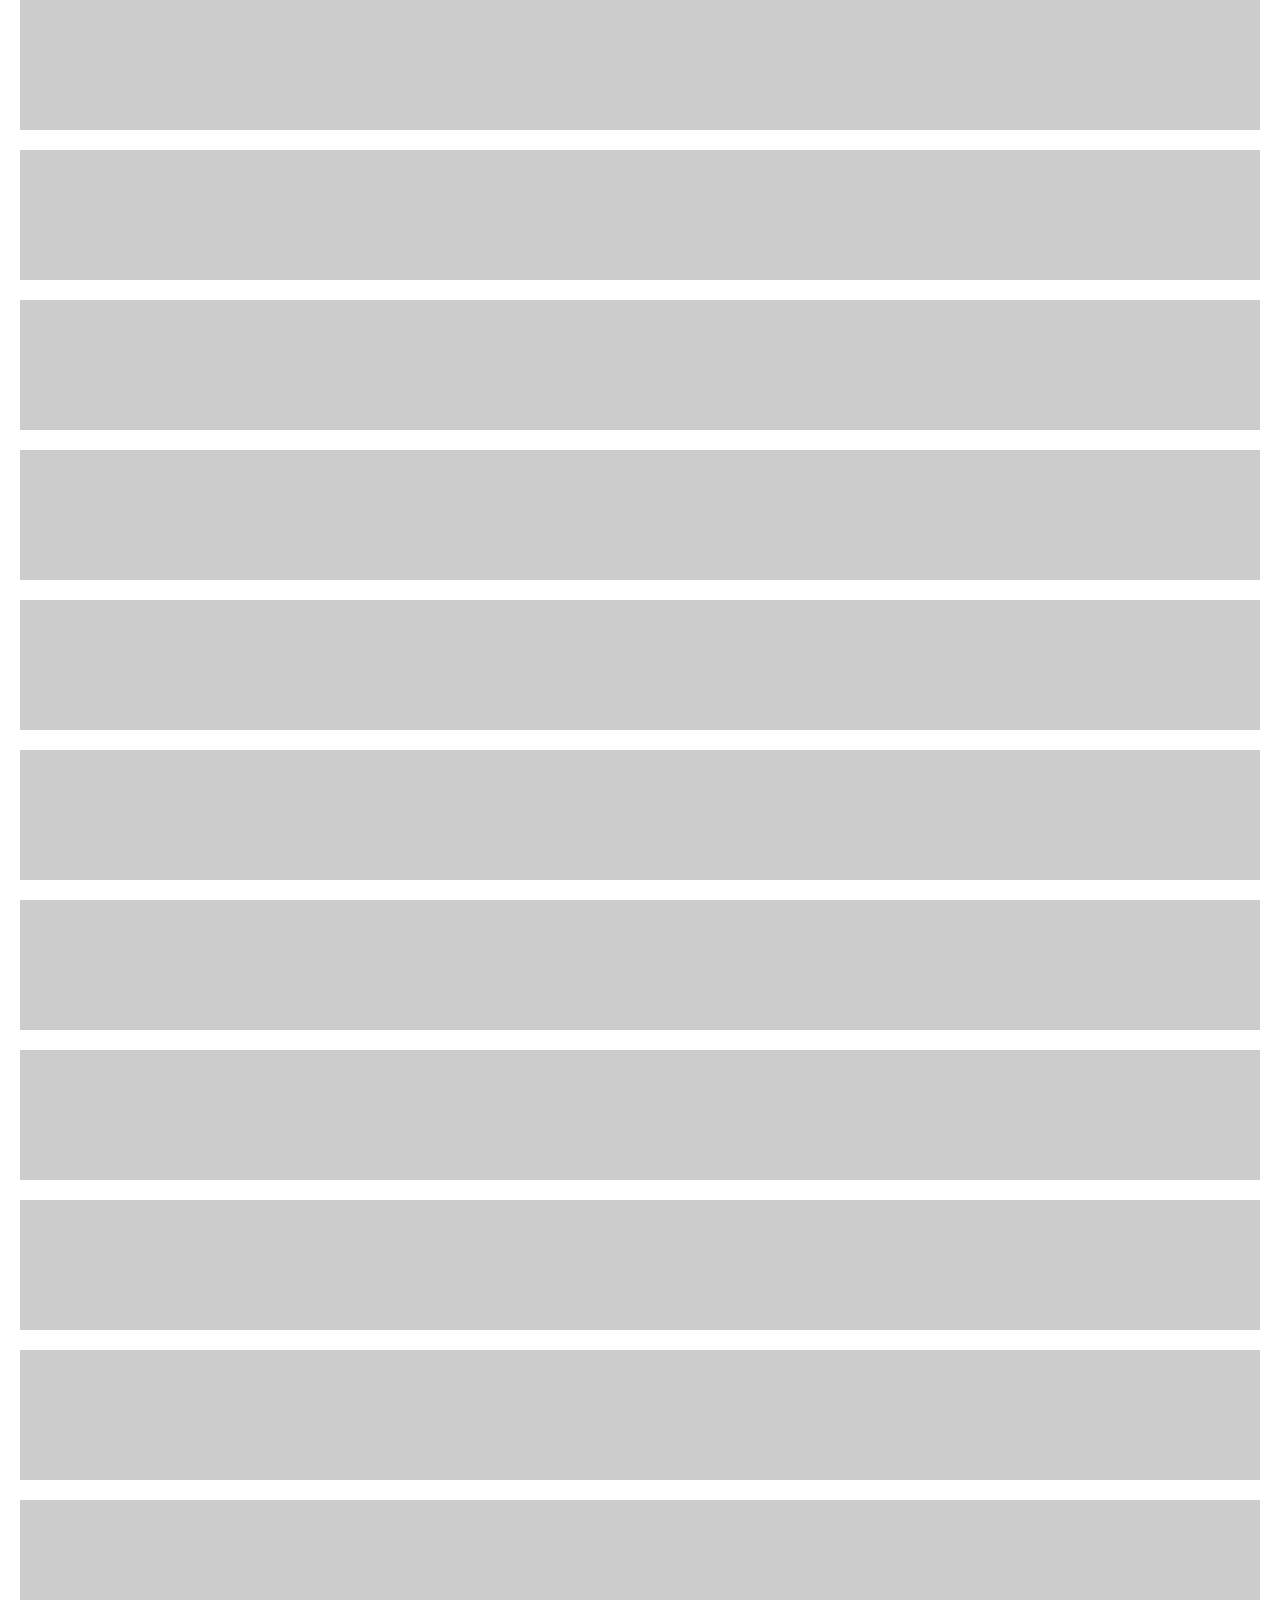
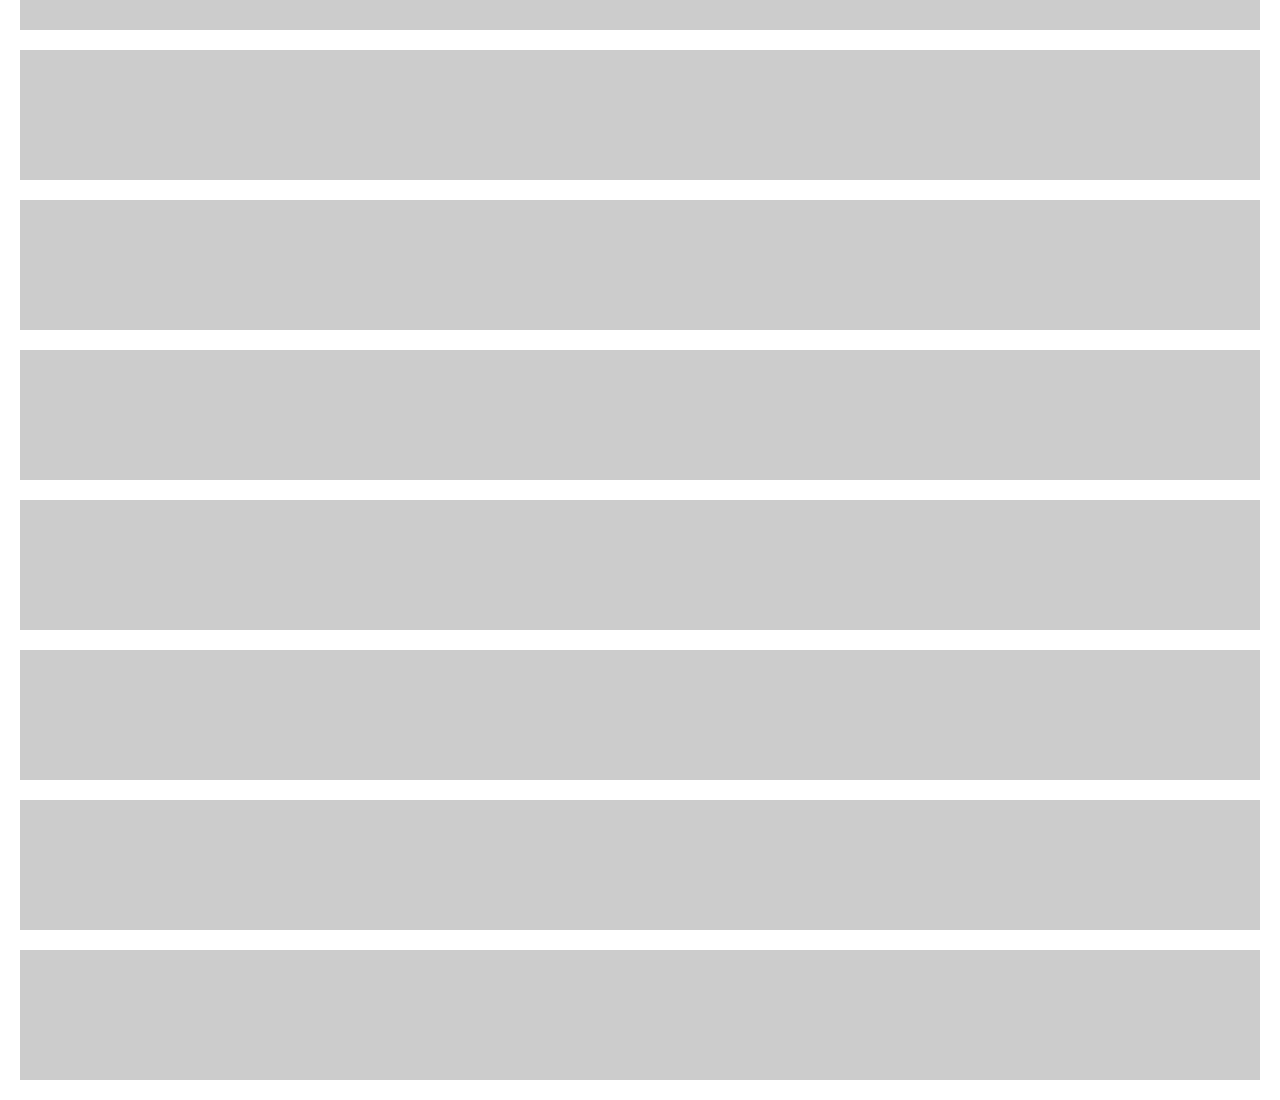
<file: assets/aos-master/aos-master/test/fixtures/aos-offset.fixture.html>
<!DOCTYPE html>
<html>
  <head>
    <title></title>
    <style type="text/css">
      * {box-sizing: border-box;}
      body {
        margin: 0; padding: 0 20px; text-align: center;
      }
      .aos-item {
        width: 100%; height: 130px; margin: 0 0 20px 0; background: #ccc;
      }
    </style>
  </head>
  <body class="body">
    <div class="aos-item aos-item--1" data-aos-offset="50" data-aos="fade"></div>
    <div class="aos-item aos-item--2" data-aos-offset="50" data-aos="fade-up"></div>
    <div class="aos-item aos-item--3" data-aos-offset="50" data-aos="fade-down"></div>
    <div class="aos-item aos-item--4" data-aos-offset="50" data-aos="fade-left"></div>
    <div class="aos-item aos-item--5" data-aos-offset="50" data-aos="fade-right"></div>
    <div class="aos-item aos-item--6" data-aos-offset="50" data-aos="flip-up"></div>
    <div class="aos-item aos-item--7" data-aos-offset="50" data-aos="flip-down"></div>
    <div class="aos-item aos-item--8" data-aos-offset="50" data-aos="flip-left"></div>
    <div class="aos-item aos-item--9" data-aos-offset="50" data-aos="flip-right"></div>
    <div class="aos-item aos-item--10" data-aos-offset="50" data-aos="zoom-in"></div>
    <div class="aos-item aos-item--11" data-aos-offset="50" data-aos="zoom-in-up"></div>
    <div class="aos-item aos-item--12" data-aos-offset="50" data-aos="zoom-in-down"></div>
    <div class="aos-item aos-item--13" data-aos-offset="50" data-aos="zoom-in-left"></div>
    <div class="aos-item aos-item--14" data-aos-offset="50" data-aos="zoom-in-right"></div>
    <div class="aos-item aos-item--15" data-aos-offset="50" data-aos="slide-up"></div>
    <div class="aos-item aos-item--16" data-aos-offset="50" data-aos="slide-down"></div>
    <div class="aos-item aos-item--17" data-aos-offset="50" data-aos="slide-left"></div>
    <div class="aos-item aos-item--18" data-aos-offset="50" data-aos="slide-right"></div>
  </body>
</html>
</file>
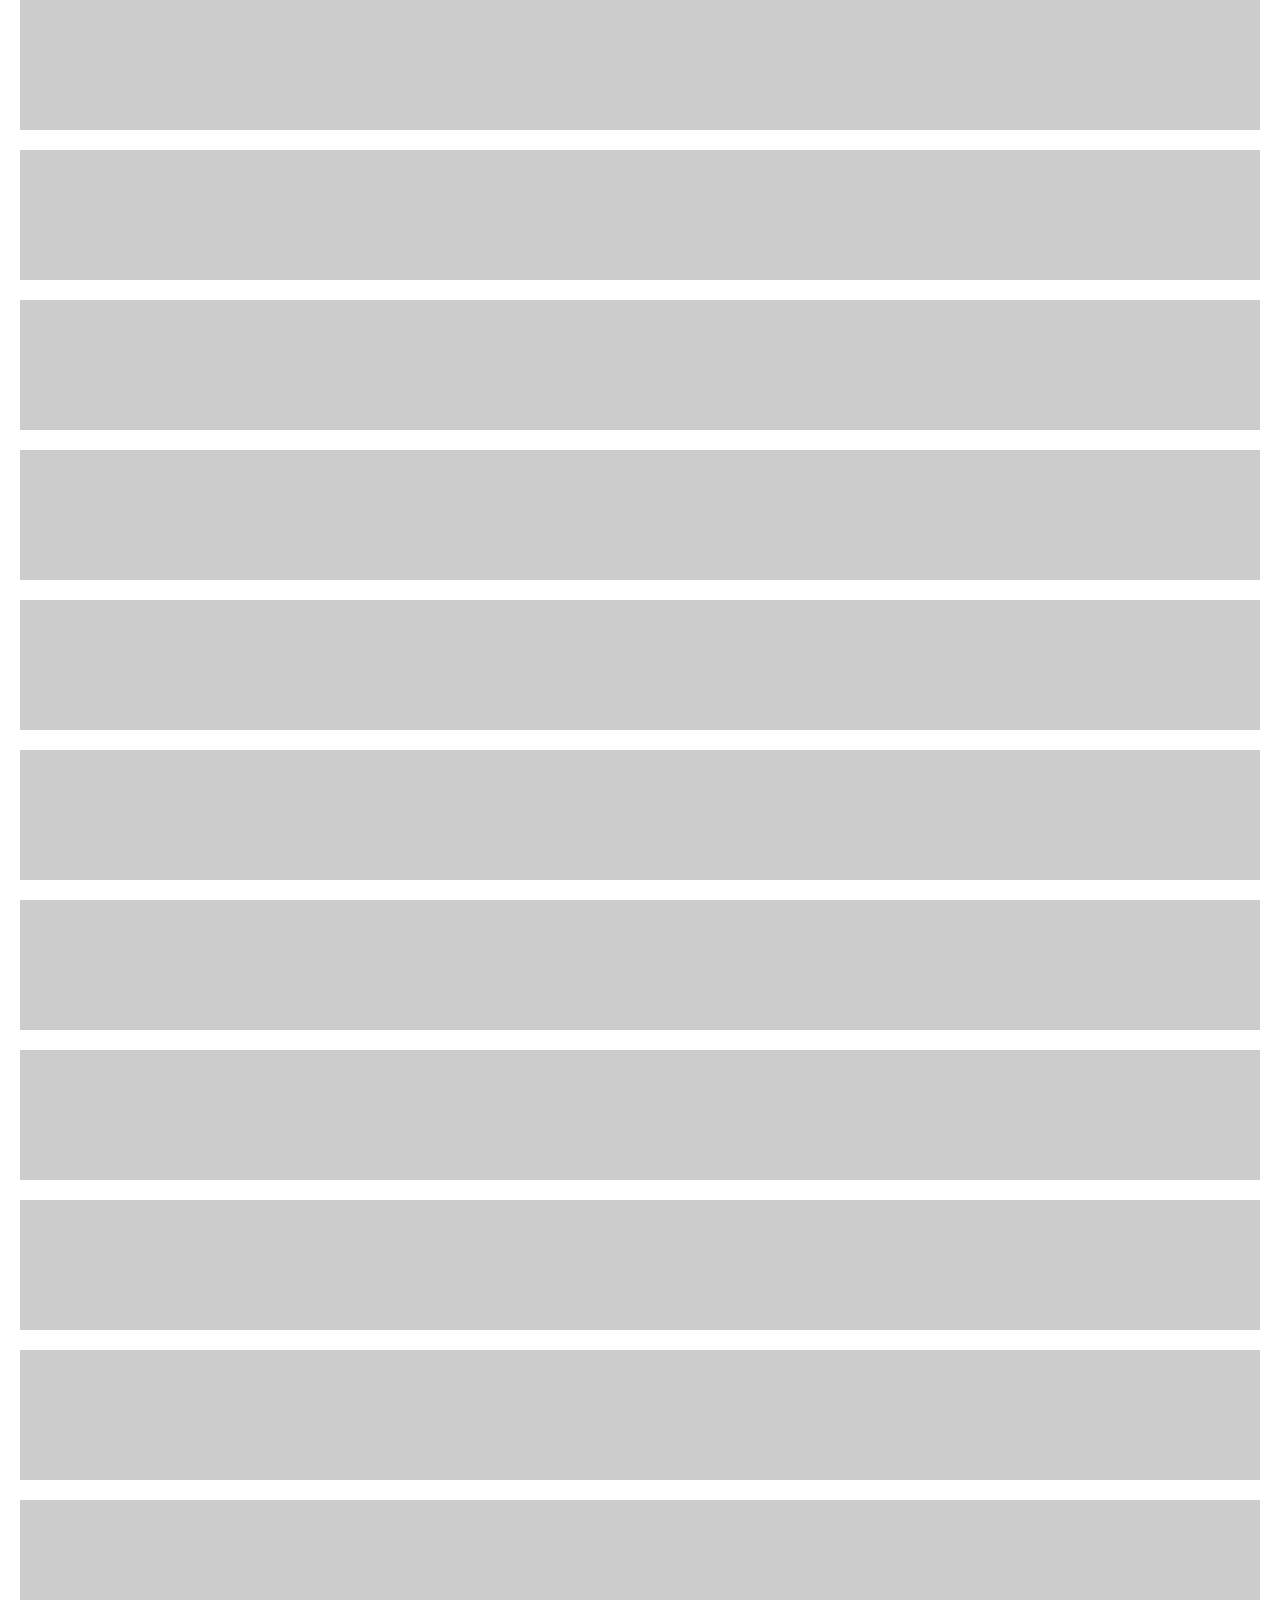
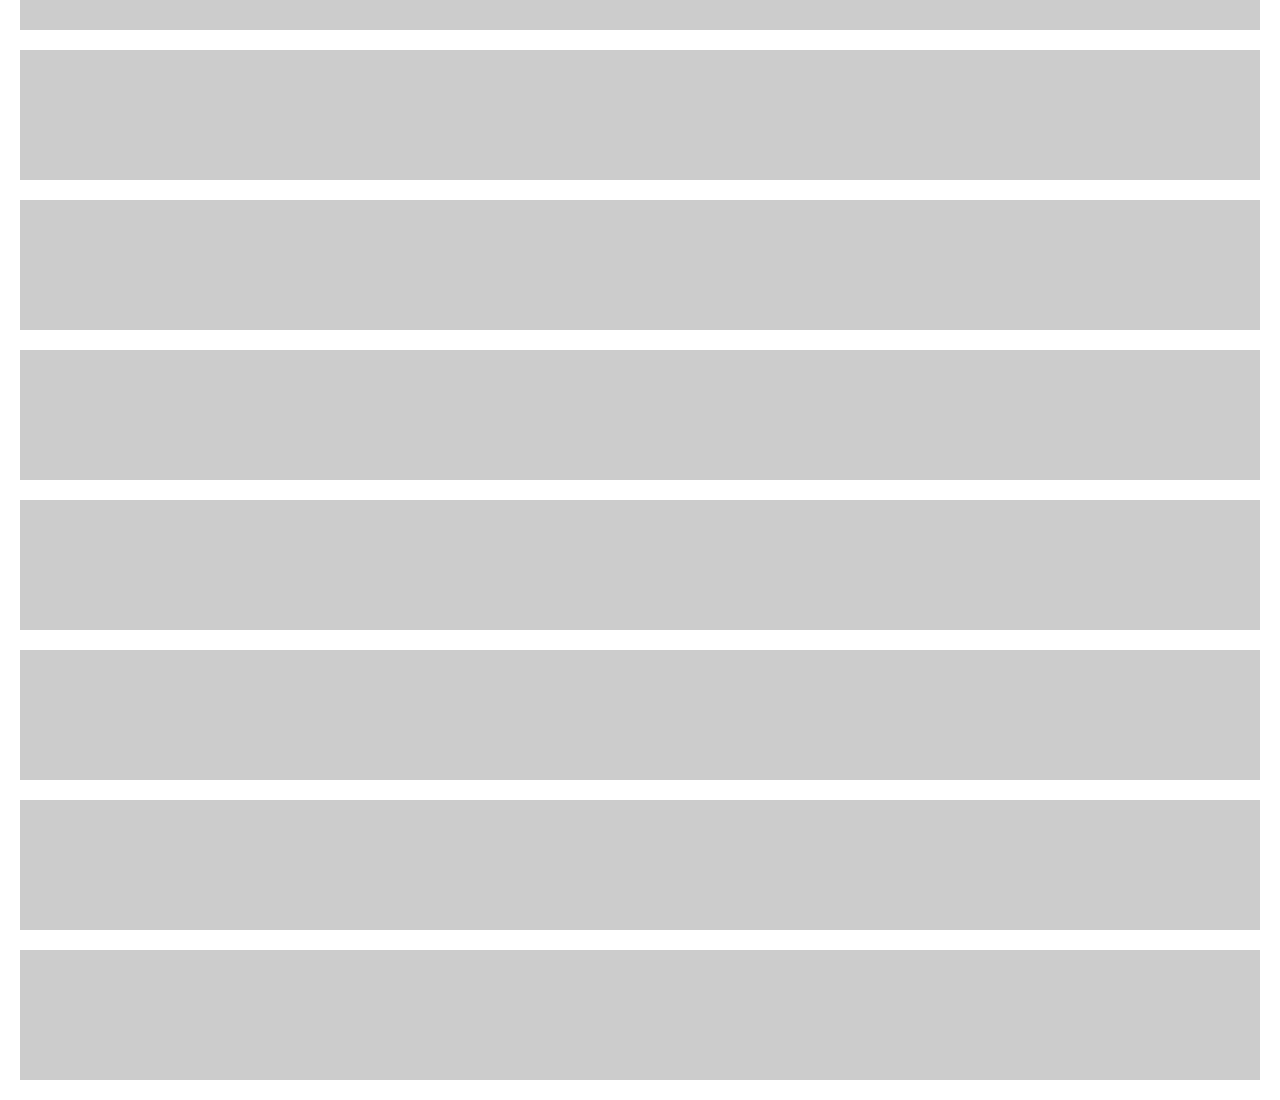
<file: assets/aos-master/aos-master/test/fixtures/aos.fixture.html>
<!DOCTYPE html>
<html>
  <head>
    <title></title>
    <style type="text/css">
      * {box-sizing: border-box;}
      body {
        margin: 0; padding: 0 20px; text-align: center;
      }
      .aos-item {
        width: 100%; height: 130px; margin: 0 0 20px 0; background: #ccc;
      }
    </style>
  </head>
  <body class="body">
    <div class="aos-item aos-item--1" data-aos="fade"></div>
    <div class="aos-item aos-item--2" data-aos="fade-up"></div>
    <div class="aos-item aos-item--3" data-aos="fade-down"></div>
    <div class="aos-item aos-item--4" data-aos="fade-left"></div>
    <div class="aos-item aos-item--5" data-aos="fade-right"></div>
    <div class="aos-item aos-item--6" data-aos="flip-up"></div>
    <div class="aos-item aos-item--7" data-aos="flip-down"></div>
    <div class="aos-item aos-item--8" data-aos="flip-left"></div>
    <div class="aos-item aos-item--9" data-aos="flip-right"></div>
    <div class="aos-item aos-item--10" data-aos="zoom-in"></div>
    <div class="aos-item aos-item--11" data-aos="zoom-in-up"></div>
    <div class="aos-item aos-item--12" data-aos="zoom-in-down"></div>
    <div class="aos-item aos-item--13" data-aos="zoom-in-left"></div>
    <div class="aos-item aos-item--14" data-aos="zoom-in-right"></div>
    <div class="aos-item aos-item--15" data-aos="slide-up"></div>
    <div class="aos-item aos-item--16" data-aos="slide-down"></div>
    <div class="aos-item aos-item--17" data-aos="slide-left"></div>
    <div class="aos-item aos-item--18" data-aos="slide-right"></div>
  </body>
</html>
</file>
<file: assets/style.css>
:root{
    --primary-color:#8B1874;
    --primary-color-varient: #B71375;
    --secondary-color: #FC4F00;
    --secondary-color-varient: #F79540;
    --white-color: #FFFDFD;
    --black-color: #111111;
    --md-font: 16px;
    --sm-font: 14px;
    --lg-font: 18px;
    --logo-font: 40px;
    --logo-font-big: 50px;
    --footer-bg:#242424;
}

::-webkit-scrollbar{
    width: 3px;
    background: transparent;
}

::-webkit-scrollbar-thumb{
    border-radius: 10px;
    background-color: var(--primary-color);
}

html{
    scroll-behavior: smooth;
}

body{
    margin: 0px;
    padding: 0px;
    background-color:var(--white-color);
    font-family: 'Lato', sans-serif;
    color: var(--footer-bg);
}

button:hover{
    cursor: pointer;
    background-color: var(--primary-color);
}

button:active{
    outline: transparent;
}

.nav-bar{
    position: fixed;
    display: flex;
    background-color: var(--white-color);
    width:100vw;
    justify-content: space-between;
    z-index: 99;
}

a{
    text-decoration: none;
    color: var(--primary-color-varient);
}

.nav-bar ul{
    text-decoration: none;
    list-style: none;
    display: flex;
    padding: 0vh 3vw;
    padding-top: 0.5vh;
    width: 50%;
}

.label{
    font-size: var(--sm-font);
    padding-right: 8px;
    display: none;
}

.top{
    color: white;
    background-color: var(--primary-color-varient);
    display: block;
    padding: 8px;
    position: fixed;
    bottom: 10px;
    right: 10px;
    text-align: center;
    border-radius: 5px;
    font-size: 12px;
    z-index: 9;
}

.top:hover{
    background-color: var(--primary-color);
}

.color-mode:hover{
    transform: rotate(360deg);
    transition: .8s;
}

.nav-tab{
    display: flex;
    justify-content: space-between;
    margin-bottom: 8px;
}

.nav-item a{
    text-decoration: none;
    color: var(--primary-color-varient);
    font-size: var(--lg-font);
}

.nav-item{
    position: relative;
}

.main_logo{
    color: var(--primary-color-varient);
    font-family: 'Alex Brush', cursive;
    font-size: var(--logo-font);
    font-weight: 700;
    margin-top: -14px;
}

.nav-item button{
    border: none;
    color: var(--primary-color-varient);
    padding: 4px;
    background-color: transparent;
}

.badge{
    display: block;;
    font-size: 11px;
    background-color: var(--primary-color-varient);
    color: white;
    width: max-content;
    padding: 1px 4px;
    border-radius: 50%;
    font-weight: 700;
    position: absolute;
    top: -10px;
    left: -10px;
    border: 2px solid var(--white-color);
}

.badge:hover{
    cursor: default;
}

.color-mode{
    padding: 0px;
    margin: 0px;
    display: inline-block;
    font-size: var(--lg-font);
    padding: 0px;
    margin-top: -3px;
}

.container-1{
    display: flex;
    flex-wrap: wrap;
    justify-content: space-around;
}

.landing-image{
  width: 80%;
  margin-bottom: 15px;
}

.caption{
    padding-top: 17vh;
    padding-bottom: 10px;
    width: 100%;
    text-align: center;
}

.cart{
    display: none;
}

h2{
    font-family: 'Lato', sans-serif;
    color: var(--primary-color-varient);
    font-weight: 700;
    font-size: 27px;
    padding: 0px 50px;
}

h4{
    text-align: center;
    margin-bottom: 15px;
    font-size: var(--sm-font);
}

.caption-text1{
    font-size: var(--md-font);
    display: block;
    margin-bottom: 15px;
    padding: 0px 30px;
    font-weight: 600;
}

.long-caption{
    font-size: var(--sm-font);
    padding: 0px 50px;
    display: block;
}

.Learn-more{
    font-size: var(--sm-font);
    color: var(--white-color);
    display: block;
    background-color: var(--primary-color-varient);
    width: max-content;
    padding: 10px 20px;
    border-radius: 4px;
    margin: auto;
    margin-top: 45px;
}

.Learn-more:hover{
    background-color: var(--primary-color);
    margin-bottom: 10px;
}

.supported-logo{
    display: flex;
    flex-wrap: nowrap;
    overflow-x: scroll;
    justify-content: space-around;
    margin-top: 50px;
    overflow: hidden;
}

.supported-logo img{
    width: 20%;
}

.container-2{
    display: flex;
    margin: auto;
    margin-top: 30px;
    margin-bottom: 30px;
    background-color: var(--secondary-color-varient);
    color: var(--white-color);
    width: 98%;
    border-radius: 5px;
    align-items: center;
    padding: 10px 0px;
}

.container-2 .caption{
    display: block;
    padding: 10px;
    padding-top: 15px;
    padding-left: 0px;
    font-size: var(--sm-font);
    font-weight: 700; 
    text-align: left;
}

.container-2 img{
   width: 50%;
   display: block;
   margin: auto;
}

.subtext{
    font-size: 13px;
    color: var(--primary-color-varient);
}

.dessert-link{
    background-color: transparent;
    border: 2px solid var(--primary-color-varient);
    border-radius: 4px;
    display: block;
    width: 80%;
    margin-top: 30px;
    padding: 8px;
    font-weight: 700;
    font-size: 13px;
    text-align: center;
}

.dessert-link:hover{
    color: white;
    background-color: var(--primary-color-varient);
}

.underline{
    margin: auto;
    width: 50%;
    height: 2px;
    border: none;
    background-color: var(--secondary-color);
}

.food-block{
    display: flex;
    flex-wrap: wrap;
    padding: 15px;
    justify-content: space-around;
    row-gap: 15px;
}

.food{
    display: flex;
    flex-direction: column;
    width: 43vw;
    border-radius: 6px;
    padding: 2px;
    border: 1px;
}

.food-image{
 width: 100%;
 height: 120px;
 border-radius: 4px;
 margin-bottom: 2px;
 position: relative;
}

.food-name{
    font-size: var(--sm-font);
    font-weight: 700;
}

.image-container{
    position: relative;
    width: 100%;
}

.image-container:hover{
  cursor: pointer;
}

.image-container:hover img{
    filter: brightness(35%);
    transition: .3s;
}

.image-container:hover .icon{
    display: block;
}

.details{
    display: flex;
    flex-direction: column;
    padding: 3px 8px;
}


h3{
    text-align: center;
    font-family: 'Lato', sans-serif;
    font-weight: 700;
    color: var(--primary-color-varient);
    margin-top: 15px;
}

.fa-star, .fa-star-half{
    color: var(--secondary-color);
    font-size: 12px;
}

.icon{
    font-size: var(--sm-font);
    position: absolute;
    color: var(--white-color);
    right: 10px;
    top: 5px;
    display: none;
}

.icon:hover{
    color: var(--primary-color-varient);
}

.fa-heart{
    top: 35px;
}


.price{
    font-weight: 600;
    color: var(--primary-color-varient);
}

.menu-button{
    color: white;
    display: block;
    background-color:var(--primary-color-varient);
    border-radius: 4px;
    width: max-content;
    margin: auto;
    padding: 10px 20px;
    font-size: var(--sm-font);
}

.menu-button:hover{
    background-color: var(--primary-color);
}

.Newsletter{
    width: 100%;
    text-align: center;
}

.newsletter-header{
    margin-top: 40px;
}

.newsletter-caption{
    padding: 1vh 3vw;
    font-size: var(--sm-font);
}

.newsletter-form{
    box-shadow: 0px 0px 5px rgb(190, 190, 190);
    width: max-content;
    margin: auto;
    padding: 10px;
    border-radius: 8px;
}

.email-input, .email-input:active{
    border: transparent;
    outline: transparent;
    background-color: transparent;
    color: var(--footer-bg);
}

.Submit-button{
    color: var(--white-color);
    border: transparent;
    background-color: var(--primary-color-varient);
    padding: 8px;
    border-radius: 5px;
    height: inherit;
}

.Submit-button:hover{
    cursor: pointer;
    background-color: var(--primary-color);
}

.footer{
    margin-top: 40px;
    font-size: 12px;
    color: var(--white-color);
    background-color: var(--footer-bg);
    display: flex;
    justify-content: center;
    gap: 10vw;
    padding: 10px;
    padding-top: 25px;
    border-radius: 15px 15px 0px 0px;
}

.footer ul{
  list-style: none;
  padding-top: 12px;
  margin: 0px;
  padding: 0px;
}

.footer li{
    padding: 3px 0px;
    margin-bottom: 8px;
}

.footer a{
    color: var(--white-color);
}

.footer a:hover{
    color: var(--primary-color-varient);
    cursor: pointer;
}

.darkFooter, .darkFooter a{
    background-color: var(--white-color);
    color: var(--footer-bg);
}

.menu-body{
    padding-top: 7.5rem;
    width: 100%;
}

.menu-heading{
    font-size: 35px;
    font-family: 'Alex Brush', cursive;
    font-weight: 700;
    display: block;
    margin: auto;
    text-align: center;
    margin-bottom: 5px;
    color: var(--primary-color-varient);
}

.underline-menu{
    margin-bottom: 20px;
}

.search{
    display: block;
    top: 3rem;
    text-align: center;
    position: fixed;
    width: 100%;
    background-color: var(--white-color);
    z-index: 99;
    padding: 20px 0px;
}

.search-input, .search-button{

  height: 30px;
  border-radius: 4px;
  border: 1px solid transparent;
  color: var(--white-color);
  background-color: var(--primary-color-varient);
  padding: 2px 7px;
}

.search-input, .search-input:active{
    background-color: var(--white-color);
    border: 2px solid var(--primary-color-varient);
    border-radius: 4px;
    color: var(--footer-bg);
    outline-color: var(--secondary-color);
}

.first-block{
    display: flex;
    flex-wrap: wrap;
    justify-content: center;
    align-items: center;
    gap: 10%;
    padding-top: 90px;
    font-size:var(--sm-font);
}

.first-block img{
    width: 80%;
    margin: auto;
}

.about{
    text-align: center;
    width: 100%;
}

.second{
    padding-top: 20px;
}

.about .supported-logo img{
    width: 15%;
    filter: grayscale(100%);
}

@media screen and (max-width:271px) {
    .food{
        width: 70vw;
    }
}

@media screen and (min-width:501px) {
   .food{
    width: 30vw;
   }
   
   .food-image{
    height: 150px;
   }
}

@media screen and (min-width:600px) {
    .badge{
        left: 55px;
        display: none;
    }

    .top{
        font-size: var(--sm-font);
    }

    .cart-badge{
        top: -11px;
        left: 15px;
        display: block;
    }

    .cart{
        display: block;
    }

    .nav-bar, .nav-tab, .logo{
        margin: 0px;
        align-items: center;
    }

    .logo{
        margin-top: 16px;
    }

    .container-1{
        justify-content: center;
        gap: 8%;
        align-items: center;
        padding-top: 12vh;
    }

    .container-1 .caption{
     width: 30%;
     padding: 0px;
     font-size: 35px;
    }

    .container-1 .caption *{
        padding: 0px;
    }
    
    .landing-image{
     width: 50%;
    }

    .Learn-more{
        margin-top: 40px;
    }

    .supported-logo{
        justify-content: center;
        gap: 10%;
    }

    .supported-logo img{
        width: 10%;
    }

    .container-2 img{
        width: 20%;
    }

    .container-2 .caption{
        width: 50%;
    }

    .first-block{
        margin-bottom: 25px;
        font-size:var(--md-font);
    }

    .first-block img{
       width: 30%;
       margin: 0px; 
    }

    .first-block .about-caption{
        width: 30%;
    }

    .second{
        padding-top:0px;
    }
 }

 @media screen and (min-width:800px){

    body{
        font-size: var(--md-font);
    }

    .search-input{
        width: 40vw;
        height: 2.5rem;
    }

    .search-button{
        height: 2.5rem;
        width: 2.5rem;
    }

    .label{
        display: inline-block;
    }
    
    h2{
        font-size: 35px;
    }

    .food{
        width: 25vw;
    }

    .main_logo{
        font-size: var(--logo-font-big);
    }

    .search{
        top: 4rem;
    }

    .menu-body{
        padding-top: 10rem;
    }
 }

 @media screen and (min-width:1000px){

    .food-block{
        justify-content: center;
        gap: 6%;
    }

    .underline-menu{
        width: 30%;
    }
    
    .food-image{  
        height: 200px;
    }

    .food{
        width: 20vw;
        margin-bottom: 20px;
    }

    h2{
        font-size: 40px;
    }

    h3{
        font-size: 23px;
    }

    .landing-image{
        width: 40%;
    }

    .container-1{
        padding-top: 17vh;
        gap: 10%;
    }

    .container-1 .caption{
        margin-top: -15vh;
    }

    .Learn-more{
       margin-left: 20vw;
       margin-top: -10vh;
       font-size: var(--md-font);
    }

    .caption-text1{
        font-size: var(--lg-font);
    }

    .long-caption{
        font-size: var(--md-font);
    }

    .supported-logo{
        margin-top:12vh;
    }

    .supported-logo img{
        width: 9%;
    }

    .about .supported-logo img{
        width: 6%;
    }

    .container-2 img{
        width: 22%;
    }

    .dessert-link{
        margin: auto;
        margin-top: 25px;
    }

    .container-2{
        width: 80%;
    }

    .container-2 .caption{
        text-align: center;
    }

    .nav-tab{
        justify-content: space-around;
    }

    .supported-logo img{
        filter: grayscale(90%);
        transition: .2s;
    }

    .supported-logo img:hover{
        filter: grayscale(0%);
        transition: .2s;
    }
 }

 .dark-theme{
    background-color: var(--footer-bg);
    color: var(--white-color);
}

.dark-form{
    color: var(--white-color); 
}

.added{
    color: var(--secondary-color);
}
</file>
<file: assets/aos-master/aos-master/demo/css/styles.css>
body {
  font-family: Helvetica,Tahoma;
}

*,
*:before,
*:after {
  box-sizing: border-box;
}

.aos-all {
  width: 1000px;
  max-width: 98%;
  margin: 10vh auto 0 auto;
}

.aos-item {
  display: inline-block;
  float: left;
  width: 33.3333%;
  height: 300px;
  padding: 20px;
}

.aos-item__inner {
  position: relative;
  width: 100%;
  height: 100%;
  float: left;
  background: #1da4e2;
  line-height: 260px;
  text-align: center;
  color: #fff;
}

@media screen and (max-width: 800px) {
  .aos-item {
    width: 50%;
  }
}
</file>
